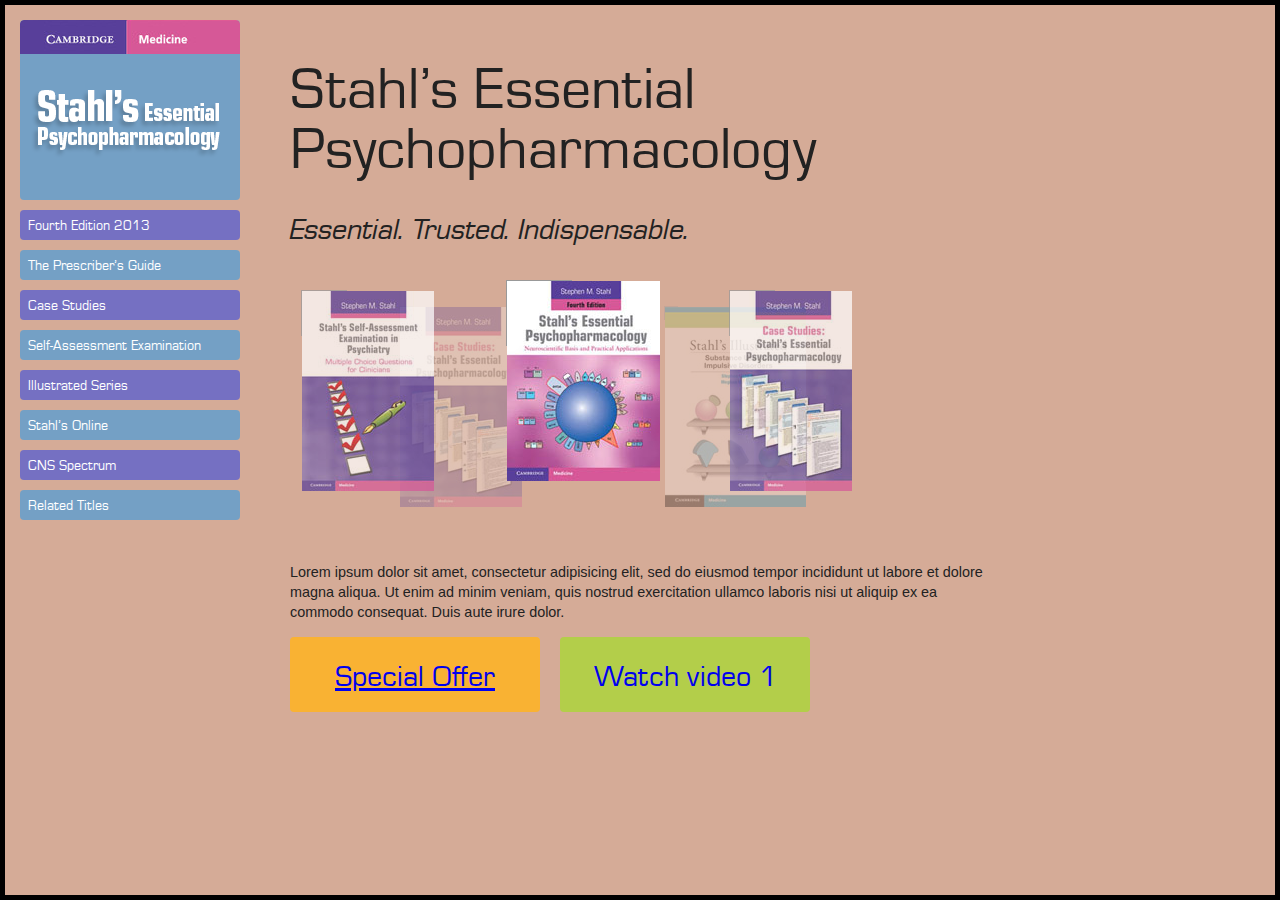
<file: Ascensor-Theme/index.html>
<!doctype html>
<!--[if lt IE 7]> <html class="no-js lt-ie9 lt-ie8 lt-ie7" lang="en"> <![endif]-->
<!--[if IE 7]>    <html class="no-js lt-ie9 lt-ie8" lang="en"> <![endif]-->
<!--[if IE 8]>    <html class="no-js lt-ie9" lang="en"> <![endif]-->
<!--[if gt IE 8]><!--> <html class="no-js" lang="en"> <!--<![endif]-->
<head>
  <meta charset="utf-8">
  <meta http-equiv="X-UA-Compatible" content="IE=edge,chrome=1">
  
  <title>Stahl&rsquo;s Essential Psychopharmacology</title>
  
  <meta name="description" content="Ascensor is a jquery plugin which aims to train and adapt content according to an elevator system">
  <meta name="viewport" content="user-scalable=0,width=device-width,initial-scale=1,maximum-scale=1">
  
  <link rel="stylesheet" type="text/css" href="fonts/MyFontsWebfontsKit.css">
  <link rel="stylesheet" href="css/grid.css">
  <link rel="stylesheet" href="css/style.css">
  <link rel="stylesheet" href="css/stahl-plugins.css">
  
  <script src="js/modernizr-2.5.3.min.js"></script>
</head>
<body>
	

<!-- <nav id="navigationMap">
	<ul>
		<li><a class="ascensorLink ascensorLink1"></a></li>
		<li><a class="ascensorLink ascensorLink2"></a></li>
		<li><a class="ascensorLink ascensorLink3"></a></li>
		<li><a class="ascensorLink ascensorLink4"></a></li>
		<li><a class="ascensorLink ascensorLink5"></a></li>
		<li><a class="ascensorLink ascensorLink6"></a></li>
		<li><a class="ascensorLink ascensorLink7"></a></li>
	</ul>
</nav> -->

<nav id="navigation">
	<ul>
		<li><a class="ascensorLink ascensorLink1"><!-- <img id="branding" src="assets/stahl-branding-3.png"> --></a></li>
		<li><a class="ascensorLink ascensorLink3">Fourth Edition 2013</a></li>
		<li><a class="ascensorLink ascensorLink5">The Prescriber&rsquo;s Guide</a></li>
		<li><a class="ascensorLink ascensorLink7">Case Studies</a></li>
		<li><a class="ascensorLink ascensorLink9">Self-Assessment Examination</a></li>
		<li><a class="ascensorLink ascensorLink11">Illustrated Series</a></li>
		<li><a class="ascensorLink ascensorLink13">Stahl&rsquo;s Online</a></li>
		<li><a class="ascensorLink ascensorLink14">CNS Spectrum</a></li>
		<li><a class="ascensorLink ascensorLink16">Related Titles</a></li>
	</ul>
</nav>


	<div id="ascensorBuilding">
	<section>
		<article class="container_12">
			<h1>Stahl&rsquo;s Essential Psychopharmacology</h1>
			<h3>Essential. Trusted. Indispensable.</h3>
				<div class="coverflow_container">
					<ul class="coverflow">

						<li><a href="http://www.cambridge.org/us/knowledge/isbn/item7075773/?site_locale=en_US/"><img src="assets/9781107686465-200.jpg"></a></li>
						<li><a href="http://www.cambridge.org/us/knowledge/isbn/item7075773/?site_locale=en_US/"><img src="assets/9780521182089-200.jpg"></a></li>
						<li><a href="http://www.cambridge.org/us/knowledge/isbn/item7075773/?site_locale=en_US/"><img src="assets/9781107674530-200.jpg"></a></li>
						<li><a href="http://www.cambridge.org/us/knowledge/isbn/item7075773/?site_locale=en_US/"><img src="assets/9780521182089-200.jpg"></a></li>
						<li><a href="http://www.cambridge.org/us/knowledge/isbn/item7075773/?site_locale=en_US/"><img src="assets/9781107681590-200.jpg"></a></li>

					</ul>
				</div>
			<p>Lorem ipsum dolor sit amet, consectetur adipisicing elit, sed do eiusmod
			tempor incididunt ut labore et dolore magna aliqua. Ut enim ad minim veniam,
			quis nostrud exercitation ullamco laboris nisi ut aliquip ex ea commodo
			consequat. Duis aute irure dolor.<p>

			<div class="feature offer"><a href="#offer" rel="modal:open"><h4>Special Offer</h4></a></div>
			<div class="feature video"><a class="ascensorLink ascensorLink2"><h4>Watch video 1</h4></a></div>
		</article>
	</section>
	
	
	<section>
		<article class="container_12">
			<h2>Introduction to video here</h2>
			<iframe width="560" height="315" src="http://www.youtube.com/embed/4W9YdpdvtVI" frameborder="0" allowfullscreen></iframe>
			<p>Lorem ipsum dolor sit amet, consectetur adipisicing elit, sed do eiusmod
			tempor incididunt ut labore et dolore magna aliqua. Ut enim ad minim veniam,
			quis nostrud exercitation ullamco laboris nisi ut aliquip ex ea commodo
			consequat. Duis aute irure dolor in reprehenderit in voluptate velit esse
			cillum dolore eu fugiat nulla pariatur.<p>
			<a class="ascensorLink ascensorLink1">Back to chapter 1</a>
			
		</article>
	</section>

	
	<section>	
		<article class="container_12">
			<h1>Fourth Edition 2013</h1>
			<h3>Better. Faster. Smaller.</h3>
				
				<div class="description">
					<div class="image">
						<a href="http://www.cambridge.org/us/knowledge/isbn/item7075773/?site_locale=en_US/"><img src="assets/9781107686465-300.jpg"></a>
					</div>
					<div class="text">
						<p>Lorem ipsum dolor sit amet, consectetur adipisicing elit, sed do eiusmod
						tempor incididunt ut labore et dolore magna aliqua. Ut enim ad minim veniam,
						quis nostrud exercitation ullamco laboris nisi ut aliquip ex ea commodo
						consequat. Duis aute irure dolor in reprehenderit in voluptate velit esse
						cillum dolore eu fugiat nulla pariatur.</p>
						<p>Lorem ipsum dolor sit amet, consectetur adipisicing elit, sed do eiusmod
						tempor incididunt ut labore et dolore magna aliqua. Ut enim ad minim veniam,
						quis nostrud exercitation ullamco laboris nisi ut aliquip ex ea commodo
						consequat. Duis aute irure dolor in reprehenderit in voluptate velit esse
						cillum dolore eu fugiat nulla pariatur.</p>
					</div>
				</div>

			<div class="feature offer"><a href="#offer" rel="modal:open"><h4>Special Offer</h4></a></div>
			<div class="feature video"><a class="ascensorLink ascensorLink4"><h4>Watch video 2</h4></a></div>
		</article>
	</section>
	
	
	<section>
		<article class="container_12">
			<h2>Introduction to video here</h2>
			<iframe width="560" height="315" src="http://www.youtube.com/embed/4W9YdpdvtVI" frameborder="0" allowfullscreen></iframe>
			<p>Lorem ipsum dolor sit amet, consectetur adipisicing elit, sed do eiusmod
			tempor incididunt ut labore et dolore magna aliqua. Ut enim ad minim veniam,
			quis nostrud exercitation ullamco laboris nisi ut aliquip ex ea commodo
			consequat. Duis aute irure dolor in reprehenderit in voluptate velit esse
			cillum dolore eu fugiat nulla pariatur. <p>
			<a class="ascensorLink ascensorLink3">Back to chapter 2</a>
			
		</article>
	</section>
	
	
	<section>	
			<article class="container_12">
			<h1>The Prescriber&rsquo;s Guide</h1>
				
				<div class="description">
					<div class="image">
						<a href="http://www.cambridge.org/us/knowledge/isbn/item7075773/?site_locale=en_US/"><img src="assets/9781107686465-300.jpg"></a>
					</div>
					<div class="text">
						<p>Lorem ipsum dolor sit amet, consectetur adipisicing elit, sed do eiusmod
						tempor incididunt ut labore et dolore magna aliqua. Ut enim ad minim veniam,
						quis nostrud exercitation ullamco laboris nisi ut aliquip ex ea commodo
						consequat. Duis aute irure dolor in reprehenderit in voluptate velit esse
						cillum dolore eu fugiat nulla pariatur.</p>
						<p>Lorem ipsum dolor sit amet, consectetur adipisicing elit, sed do eiusmod
						tempor incididunt ut labore et dolore magna aliqua. Ut enim ad minim veniam,
						quis nostrud exercitation ullamco laboris nisi ut aliquip ex ea commodo
						consequat. Duis aute irure dolor in reprehenderit in voluptate velit esse
						cillum dolore eu fugiat nulla pariatur.</p>
					</div>
				</div>

			<div class="feature offer"><a href="#offer" rel="modal:open"><h4>Special Offer</h4></a></div>
			<div class="feature video"><a class="ascensorLink ascensorLink6"><h4>Watch video 3</h4></a></div>
		</article>
	</section>
	
	
	<section>
		<article class="container_12">
			<h2>Introduction to video here</h2>
			<iframe width="560" height="315" src="http://www.youtube.com/embed/4W9YdpdvtVI" frameborder="0" allowfullscreen></iframe>
			<p>Lorem ipsum dolor sit amet, consectetur adipisicing elit, sed do eiusmod
			tempor incididunt ut labore et dolore magna aliqua. Ut enim ad minim veniam,
			quis nostrud exercitation ullamco laboris nisi ut aliquip ex ea commodo
			consequat. Duis aute irure dolor in reprehenderit in voluptate velit esse
			cillum dolore eu fugiat nulla pariatur.<p>
			<a class="ascensorLink ascensorLink5">Back to chapter 3</a>
			
		</article>
	</section>
	
	
	<section>	
		<article class="container_12">
			<h1>Case Studies</h1>
				
				<div class="description">
					<div class="image">
						<a href="http://www.cambridge.org/us/knowledge/isbn/item7075773/?site_locale=en_US/"><img src="assets/9781107686465-300.jpg"></a>
					</div>
					<div class="text">
						<p>Lorem ipsum dolor sit amet, consectetur adipisicing elit, sed do eiusmod
						tempor incididunt ut labore et dolore magna aliqua. Ut enim ad minim veniam,
						quis nostrud exercitation ullamco laboris nisi ut aliquip ex ea commodo
						consequat. Duis aute irure dolor in reprehenderit in voluptate velit esse
						cillum dolore eu fugiat nulla pariatur.</p>
						<p>Lorem ipsum dolor sit amet, consectetur adipisicing elit, sed do eiusmod
						tempor incididunt ut labore et dolore magna aliqua. Ut enim ad minim veniam,
						quis nostrud exercitation ullamco laboris nisi ut aliquip ex ea commodo
						consequat. Duis aute irure dolor in reprehenderit in voluptate velit esse
						cillum dolore eu fugiat nulla pariatur.</p>
					</div>
				</div>

			<div class="feature offer"><a href="#offer" rel="modal:open"><h4>Special Offer</h4></a></div>
			<div class="feature video"><a class="ascensorLink ascensorLink8"><h4>Watch video 4</h4></a></div>
		</article>
	</section>
	
	
	<section>
		<article class="container_12">
			<h2>Introduction to video here</h2>
			<iframe width="560" height="315" src="http://www.youtube.com/embed/4W9YdpdvtVI" frameborder="0" allowfullscreen></iframe>
			<p>Lorem ipsum dolor sit amet, consectetur adipisicing elit, sed do eiusmod
			tempor incididunt ut labore et dolore magna aliqua. Ut enim ad minim veniam,
			quis nostrud exercitation ullamco laboris nisi ut aliquip ex ea commodo
			consequat. Duis aute irure dolor in reprehenderit in voluptate velit esse
			cillum dolore eu fugiat nulla pariatur.<p>
			<a class="ascensorLink ascensorLink7">Back to chapter 4</a>
			
		</article>
	</section>

	
	<section>	
		<article class="container_12">
			<h1>Self-Assessment Examination</h1>
				
				<div class="description">
					<div class="image">
						<a href="http://www.cambridge.org/us/knowledge/isbn/item7075773/?site_locale=en_US/"><img src="assets/9781107686465-300.jpg"></a>
					</div>
					<div class="text">
						<p>Lorem ipsum dolor sit amet, consectetur adipisicing elit, sed do eiusmod
						tempor incididunt ut labore et dolore magna aliqua. Ut enim ad minim veniam,
						quis nostrud exercitation ullamco laboris nisi ut aliquip ex ea commodo
						consequat. Duis aute irure dolor in reprehenderit in voluptate velit esse
						cillum dolore eu fugiat nulla pariatur.</p>
						<p>Lorem ipsum dolor sit amet, consectetur adipisicing elit, sed do eiusmod
						tempor incididunt ut labore et dolore magna aliqua. Ut enim ad minim veniam,
						quis nostrud exercitation ullamco laboris nisi ut aliquip ex ea commodo
						consequat. Duis aute irure dolor in reprehenderit in voluptate velit esse
						cillum dolore eu fugiat nulla pariatur.</p>
					</div>
				</div>

			<div class="feature offer"><a href="#offer" rel="modal:open"><h4>Special Offer</h4></a></div>
			<div class="feature video"><a class="ascensorLink ascensorLink10"><h4>Watch video 5</h4></a></div>
		</article>
	</section>
	
	
	<section>
		<article class="container_12">
			<h2>Introduction to video here</h2>
			<iframe width="560" height="315" src="http://www.youtube.com/embed/4W9YdpdvtVI" frameborder="0" allowfullscreen></iframe>
			<p>Lorem ipsum dolor sit amet, consectetur adipisicing elit, sed do eiusmod
			tempor incididunt ut labore et dolore magna aliqua. Ut enim ad minim veniam,
			quis nostrud exercitation ullamco laboris nisi ut aliquip ex ea commodo
			consequat. Duis aute irure dolor in reprehenderit in voluptate velit esse
			cillum dolore eu fugiat nulla pariatur.<p>
			<a class="ascensorLink ascensorLink9">Back to chapter 5</a>
			
		</article>
	</section>
	
	
	<section>	
		<article class="container_12">
			<h1>Stahl&rsquo;s Illustrated</h1>
				
				<div class="description">
					<div class="image">
						<a href="http://www.cambridge.org/us/knowledge/isbn/item7075773/?site_locale=en_US/"><img src="assets/9781107686465-300.jpg"></a>
					</div>
					<div class="text">
						<p>Lorem ipsum dolor sit amet, consectetur adipisicing elit, sed do eiusmod
						tempor incididunt ut labore et dolore magna aliqua. Ut enim ad minim veniam,
						quis nostrud exercitation ullamco laboris nisi ut aliquip ex ea commodo
						consequat. Duis aute irure dolor in reprehenderit in voluptate velit esse
						cillum dolore eu fugiat nulla pariatur.</p>
						<p>Lorem ipsum dolor sit amet, consectetur adipisicing elit, sed do eiusmod
						tempor incididunt ut labore et dolore magna aliqua. Ut enim ad minim veniam,
						quis nostrud exercitation ullamco laboris nisi ut aliquip ex ea commodo
						consequat. Duis aute irure dolor in reprehenderit in voluptate velit esse
						cillum dolore eu fugiat nulla pariatur.</p>
					</div>
				</div>

			<div class="feature offer"><a href="#offer" rel="modal:open"><h4>Special Offer</h4></a></div>
			<div class="feature video"><a class="ascensorLink ascensorLink12"><h4>Watch video 6</h4></a></div>
		</article>
	</section>
	
	
	<section>
		<article class="container_12">
			<h2>Introduction to video here</h2>
			<iframe width="560" height="315" src="http://www.youtube.com/embed/4W9YdpdvtVI" frameborder="0" allowfullscreen></iframe>
			<p>Lorem ipsum dolor sit amet, consectetur adipisicing elit, sed do eiusmod
			tempor incididunt ut labore et dolore magna aliqua. Ut enim ad minim veniam,
			quis nostrud exercitation ullamco laboris nisi ut aliquip ex ea commodo
			consequat. Duis aute irure dolor in reprehenderit in voluptate velit esse
			cillum dolore eu fugiat nulla pariatur.<p>
			<a class="ascensorLink ascensorLink11">Back to chapter 6</a>
			
		</article>
	</section>
	
	
	<section>	
		<article class="container_12">
			<h1>Stahl&rsquo;s Online</h1>
				
				<div class="description">
<!-- 					<div class="image">
						<a href="http://www.cambridge.org/us/knowledge/isbn/item7075773/?site_locale=en_US/"><img src="assets/9781107686465-300.jpg"></a>
					</div>
					<div class="text"> -->
						<p>Lorem ipsum dolor sit amet, consectetur adipisicing elit, sed do eiusmod
						tempor incididunt ut labore et dolore magna aliqua. Ut enim ad minim veniam,
						quis nostrud exercitation ullamco laboris nisi ut aliquip ex ea commodo
						consequat. Duis aute irure dolor in reprehenderit in voluptate velit esse
						cillum dolore eu fugiat nulla pariatur.</p>
						<p>Lorem ipsum dolor sit amet, consectetur adipisicing elit, sed do eiusmod
						tempor incididunt ut labore et dolore magna aliqua. Ut enim ad minim veniam,
						quis nostrud exercitation ullamco laboris nisi ut aliquip ex ea commodo
						consequat. Duis aute irure dolor in reprehenderit in voluptate velit esse
						cillum dolore eu fugiat nulla pariatur.</p>
<!-- 					</div>
 -->				</div>

			<div class="feature offer"><a href="#offer" rel="modal:open"><h4>Special Offer</h4></a></div>
		</article>
	</section>
		
	
	<section>	
		<article class="container_12">
			<h1>CNS Spectrums</h1>
				
				<div class="description">
					<div class="image">
						<a href="http://www.cambridge.org/us/knowledge/isbn/item7075773/?site_locale=en_US/"><img src="assets/9781107686465-300.jpg"></a>
					</div>
					<div class="text">
						<p>Lorem ipsum dolor sit amet, consectetur adipisicing elit, sed do eiusmod
						tempor incididunt ut labore et dolore magna aliqua. Ut enim ad minim veniam,
						quis nostrud exercitation ullamco laboris nisi ut aliquip ex ea commodo
						consequat. Duis aute irure dolor in reprehenderit in voluptate velit esse
						cillum dolore eu fugiat nulla pariatur.</p>
						<p>Lorem ipsum dolor sit amet, consectetur adipisicing elit, sed do eiusmod
						tempor incididunt ut labore et dolore magna aliqua. Ut enim ad minim veniam,
						quis nostrud exercitation ullamco laboris nisi ut aliquip ex ea commodo
						consequat. Duis aute irure dolor in reprehenderit in voluptate velit esse
						cillum dolore eu fugiat nulla pariatur.</p>
					</div>
				</div>

			<div class="feature offer"><a href="#offer" rel="modal:open"><h4>Special Offer</h4></a></div>
			<div class="feature video"><a class="ascensorLink ascensorLink15"><h4>Watch video 8</h4></a></div>
		</article>
	</section>
	
	
	<section>
		<article class="container_12">
			<h2>Introduction to video here</h2>
			<iframe width="560" height="315" src="http://www.youtube.com/embed/4W9YdpdvtVI" frameborder="0" allowfullscreen></iframe>
			<p>Lorem ipsum dolor sit amet, consectetur adipisicing elit, sed do eiusmod
			tempor incididunt ut labore et dolore magna aliqua. Ut enim ad minim veniam,
			quis nostrud exercitation ullamco laboris nisi ut aliquip ex ea commodo
			consequat. Duis aute irure dolor in reprehenderit in voluptate velit esse
			cillum dolore eu fugiat nulla pariatur.<p>
			<a class="ascensorLink ascensorLink14">Back to chapter 8</a>
			
		</article>
	</section>
	
	
	<section>	
		<article class="container_12">
			<h1>Related Titles</h1>
				
				<div class="description">
					<div class="image">
						<a href="http://www.cambridge.org/us/knowledge/isbn/item7075773/?site_locale=en_US/"><img src="assets/9781107686465-300.jpg"></a>
					</div>
					<div class="text">
						<p>Lorem ipsum dolor sit amet, consectetur adipisicing elit, sed do eiusmod
						tempor incididunt ut labore et dolore magna aliqua. Ut enim ad minim veniam,
						quis nostrud exercitation ullamco laboris nisi ut aliquip ex ea commodo
						consequat. Duis aute irure dolor in reprehenderit in voluptate velit esse
						cillum dolore eu fugiat nulla pariatur.</p>
						<p>Lorem ipsum dolor sit amet, consectetur adipisicing elit, sed do eiusmod
						tempor incididunt ut labore et dolore magna aliqua. Ut enim ad minim veniam,
						quis nostrud exercitation ullamco laboris nisi ut aliquip ex ea commodo
						consequat. Duis aute irure dolor in reprehenderit in voluptate velit esse
						cillum dolore eu fugiat nulla pariatur.</p>
					</div>
				</div>
			<div class="feature offer"><a href="#offer" rel="modal:open"><h4>Special Offer</h4></a></div>
		</article>
	</section>
	
	


</div>


	<div id="offer" style="display:none;">
		<div class="img-header"></div>
    	      <h2 class="caps hpurple">Special offer!</h2>

      <p>Thank you for your interest in <em>Stahl&rsquo;s Essential Psychopharmacology, Fourth Edition</em>. To stay informed about all things Stahl and get a discount on any or all of these related titles, please submit your email address below. Along with periodic updates, you will immediately receive a discount code for 30% off of the regular purchase price of <em>The Prescriber&rsquo;s Guide</em>, <em>Case Studies </em>, and/or <em> Stahl&rsquo;s Self-Assessment Examination in Psychiatry</em>!</p>

      <form class="form-horizontal">
<fieldset>

<!-- Form Name -->
<legend class="hpurple">Get Your Discount!</legend>

<!-- Text input-->
<div class="control-group">
  <label class="control-label">Email address</label>
  <div class="controls">
    <input id="email address" name="email address" type="text" placeholder="name@example.net" class="input-xlarge">
  </div>
</div>

<!-- Button -->
<div class="control-group">
  <label class="control-label"></label>
  <div class="controls">
    <button id="singlebutton" name="singlebutton" class="btn btn-large btn-success">Submit</button>
  </div>
</div>

</fieldset>
</form>
    	<p>Thanks for clicking.  That felt good.  <a href="#" rel="modal:close">Close</a> or press ESC</p>
  	</div>



<script src="http://ajax.googleapis.com/ajax/libs/jquery/1.7.2/jquery.min.js"></script>
<script>window.jQuery || document.write('<script src="js/jquery.1.7.2.min.js"><\/script>')</script>

<script src="js/jquery.modal.js"></script>
<script src="js/jquery.roundabout.js"></script>
<script src="js/jquery.roundabout-shapes.js"></script>
<script src="js/plugins.js"></script>
<script src="js/jquery.ascensor.js"></script>
<script src="js/script.js"></script>


   <script>
   $(document).ready(function() {
      $('ul.coverflow').roundabout({
         // shape: 'figure8',
         tilt: 3,
         autoplay: true,
         autoplayDuration: 2000,
         autoplayPauseOnHover: true,
         autoplayInitialDelay: 500,
         maxScale: 1,
         minScale: .1,
         minOpacity: 0.2,
         responsive: true
      });
   });
    </script>	


</body>
</html>
</file>
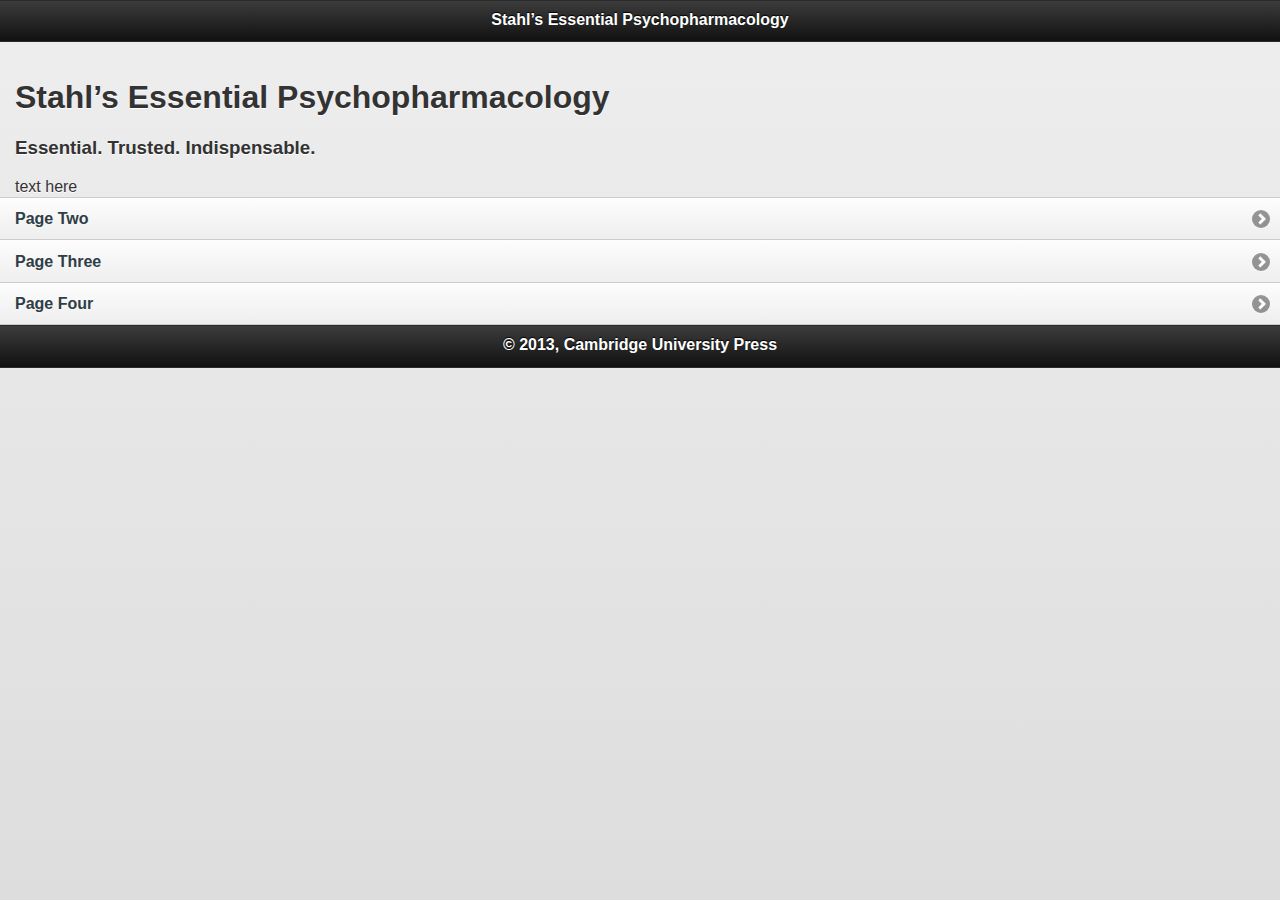
<file: Stahl-V3/index.html>
<!DOCTYPE html> 
<html>
<head>
<meta charset="UTF-8">
<title>Stahl&rsquo;s Essential Psychopharmacology</title>
<meta name="viewport" content="width=device-width, initial-scale=1">
<link href="jquery.mobile.theme-1.0.min.css" rel="stylesheet" type="text/css"/>
<link href="jquery.mobile.structure-1.0.min.css" rel="stylesheet" type="text/css"/>
<script src="jquery-1.6.4.min.js" type="text/javascript"></script>
<script src="jquery.mobile-1.0.min.js" type="text/javascript"></script>
</head> 
<body> 

<div data-role="page" id="page">
	<div data-role="header">
		<h1>Stahl&rsquo;s Essential Psychopharmacology</h1>
	</div>
	<div data-role="content">
    		<div class="content-primary">
    	<h1>Stahl&rsquo;s Essential Psychopharmacology</h1>
        <h3>Essential. Trusted. Indispensable.</h3>
        <p>text here</p>
</div><!--/content-primary -->
	<div class="content-secondary">	
		<ul data-role="listview">
			<li><a href="#page2">Page Two</a></li>
            <li><a href="#page3">Page Three</a></li>
			<li><a href="#page4">Page Four</a></li>
		</ul>		
	</div><!--/content-primary -->
	</div><!--/content -->
	<div data-role="footer">
		<h4>© 2013, Cambridge University Press</h4>
	</div>
</div>

<div data-role="page" id="page2">
	<div data-role="header">
		<h1>Page Two</h1>
	</div>
	<div data-role="content">	
		Content		
	</div>
	<div data-role="footer">
		<h4>Page Footer</h4>
	</div>
</div>

<div data-role="page" id="page3">
	<div data-role="header">
		<h1>Page Three</h1>
	</div>
	<div data-role="content">	
		Content		
	</div>
	<div data-role="footer">
		<h4>Page Footer</h4>
	</div>
</div>

<div data-role="page" id="page4">
	<div data-role="header">
		<h1>Page Four</h1>
	</div>
	<div data-role="content">	
		Content		
	</div>
	<div data-role="footer">
		<h4>Page Footer</h4>
	</div>
</div>

</body>
</html>
</file>
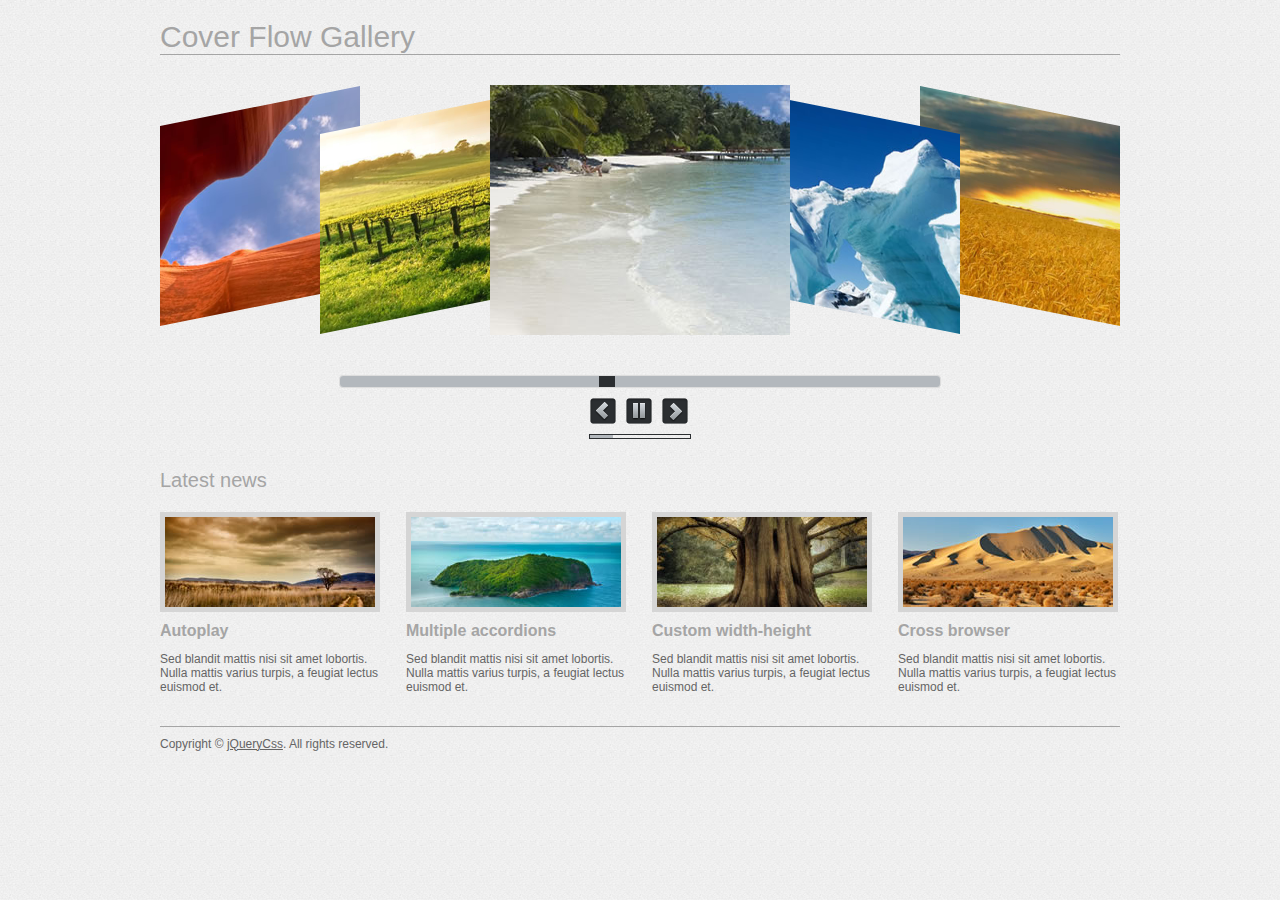
<file: JQUERY/jqueryCoverFlow/index.html>
<!DOCTYPE html PUBLIC "-//W3C//DTD XHTML 1.0 Transitional//EN" "http://www.w3.org/TR/xhtml1/DTD/xhtml1-transitional.dtd">
<html xmlns="http://www.w3.org/1999/xhtml">
<head>
<meta http-equiv="Content-Type" content="text/html; charset=utf-8" />
<title>jQuery Cover Flow</title>

<link href="css/styles.css" rel="stylesheet" type="text/css" />
<link href="css/online-sample.css" rel="stylesheet" type="text/css" />
<link href="css/jquery-ui-1.7.3.custom.css" rel="stylesheet" type="text/css" />

<script type="text/javascript" src="js/jquery-1.7.2.min.js"></script>

<script type="text/javascript" src="js/jquery.ui.core.js"></script>
<script type="text/javascript" src="js/jquery.ui.widget.js"></script>
<script type="text/javascript" src="js/jquery.ui.mouse.js"></script>
<script type="text/javascript" src="js/jquery.ui.slider.js"></script>
<script type="text/javascript" src="js/jquery.ui.coverflow.js"></script>

<script type="text/javascript" src="js/sylvester.js"></script>
<script type="text/javascript" src="js/transformie.js"></script>
</head>

	<body>

			<div id="holder">
			<div id="header">Cover Flow Gallery</div>

<div class="coverFlow">
 	<ul>
    <li class="childElem img1" tooltipContent="Picture 1" url="http://www.jquerycss.com" mode="_blank"></li>
    <li class="childElem img2" tooltipContent="Picture 2" url="http://www.jquerycss.com" mode="_blank"></li>
    <li class="childElem img3" tooltipContent="Picture 3" url="http://www.jquerycss.com" mode="_blank"></li>
    <li class="childElem img4" tooltipContent="Picture 4" url="http://www.jquerycss.com" mode="_blank"></li>
    <li class="childElem img5" tooltipContent="Picture 5" url="http://www.jquerycss.com" mode="_blank"></li>
    <li class="childElem img6" tooltipContent="Picture 6" url="http://www.jquerycss.com" mode="_blank"></li>
    <li class="childElem img7" tooltipContent="Picture 7" url="http://www.jquerycss.com" mode="_blank"></li>
    <li class="childElem img8" tooltipContent="Picture 8" url="http://www.jquerycss.com" mode="_blank"></li>
	<li class="childElem img9" tooltipContent="Picture 9" url="http://www.jquerycss.com" mode="_blank"></li>
    <li class="childElem img10" tooltipContent="Picture 10" url="http://www.jquerycss.com" mode="_blank"></li>
    </ul>
 </div><!--end cover-flow -->  
 <div class="sliderCover"></div>
 
<div class="tooltip">
	<p class="tooltipInner"></p>
</div>
	
   <div class="buttons"><span class="previous">Previous</span> <span class="play">Play</span><span class="next">Next</span> </div>
   <div class="loadingImage"><div class="innerLoader"></div></div>               
                  
		   <div id="news">Latest news</div>
		   <div class="row">
		   <div class="hol">
		   <div class="home-thumb">
			<img src="img/n1.jpg"  alt="News" title="News" />	</div>
			<h2 class="home-post-title">Autoplay</h2>
			<p>Sed blandit mattis nisi sit amet lobortis. Nulla mattis varius turpis, a feugiat lectus euismod et.</p>
		
			
		   </div><!-- end hol -->
		    <div class="hol">
		   <div class="home-thumb">
			<img src="img/n2.jpg"  alt="News" title="News" /></div>
			<h2 class="home-post-title">Multiple accordions</h2>
			<p>Sed blandit mattis nisi sit amet lobortis. Nulla mattis varius turpis, a feugiat lectus euismod et.</p>
			
			
		   </div><!-- end hol -->
		    <div class="hol">
		   <div class="home-thumb">
			<img src="img/n3.jpg"  alt="News" title="News" /></div>
			<h2 class="home-post-title">Custom width-height</h2>
			<p>Sed blandit mattis nisi sit amet lobortis. Nulla mattis varius turpis, a feugiat lectus euismod et. </p>
			
			
		   </div><!-- end hol -->
		    <div class="hol last">
		   <div class="home-thumb">
			<img src="img/n4.jpg"  alt="News" title="News" /></div>
			<h2 class="home-post-title">Cross browser</h2>
			<p>Sed blandit mattis nisi sit amet lobortis. Nulla mattis varius turpis, a feugiat lectus euismod et. </p>
			
			
		   </div><!-- end hol -->
		   </div>
		   
		   <div id="footer">
		   <div id="copy">Copyright &copy; <a href="http://www.jquerycss.com">jQueryCss</a>. All rights reserved.</div>
		   </div>
		  
		</div>
	
	</body>










</html>
</file>
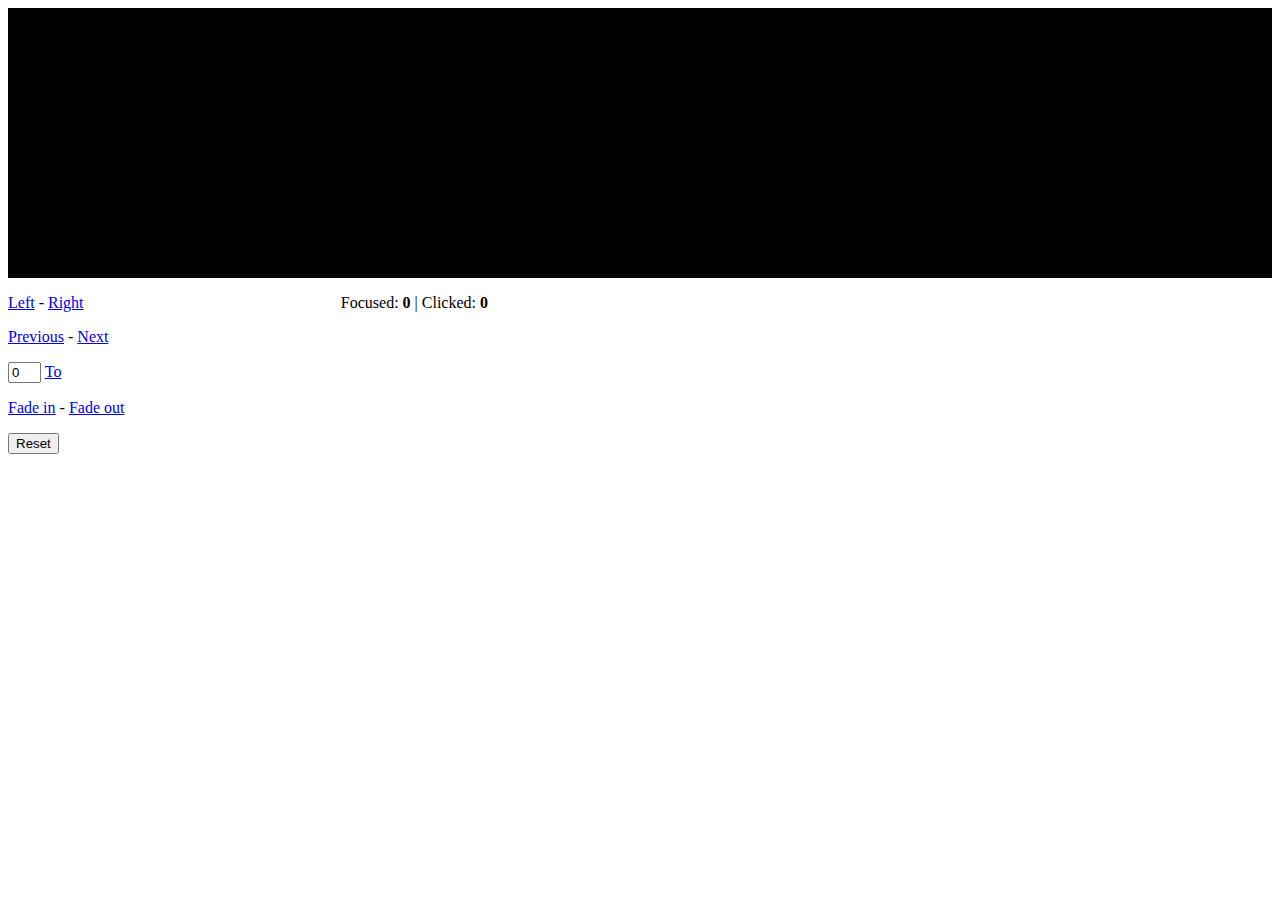
<file: JQUERY/js-cover-flow-master/index.html>
<!doctype html>
<html>
<head>
	<meta charset="utf-8">
	<title>Cover Flow</title>
	<link rel="stylesheet" href="coverflow.css"/>
</head>
<body>
	<div id="container"></div>
	<!--<script src="//ajax.googleapis.com/ajax/libs/jquery/1.8.3/jquery.min.js"></script>-->
	<script src="coverflow.js"></script>
	<script>
		function reset() {

			var replacement = document.createElement('div');
			replacement.id = "container";

			var el = document.getElementById('container');
			el.parentNode.replaceChild(replacement, el);
			
			//$('#container').coverflow({
			coverflow('container').setup({
				width: '100%',
				item: 1,
				//mode: "flash",
				//backgroundcolor: '009900',
				//backgroundopacity: 0,
				//wmode: 'transparent',
				//gradientcolor: 'ff0000',
				//showduration: true,
				//playlist: "playlist.json",
				//playlist: "http://api.flickr.com/services/feeds/groups_pool.gne?id=807213@N20&format=json&jsoncallback=?",
				//route: {
				// 	playlist: "items",
				// 	image: "media.m"
				//},
				playlist: [
					{
						"title": "snow-motion",
						"description": "what a massive and unbelievable winter we're having!",
						"image": "http://d3el35u4qe4frz.cloudfront.net/eawtAP1q-720.jpg",
						"link": "http://www.google.com/",
						"duration": "183"
					},
					{
						"title": "driving rain",
						"description": "",
						"image": "http://d3el35u4qe4frz.cloudfront.net/njZMLMwy-720.jpg",
						"duration": "782"
					},
					{
						"title": "winter brook",
						"description": "",
						"image": "http://d3el35u4qe4frz.cloudfront.net/Vg7cPUdl-720.jpg"
					}
				],
				coverwidth: 180,
				coverheight: 150,
				fixedsize: true,
				textoffset: 50
			})
			.on('ready', function() {

				this.on('focus', function(index) {
					document.getElementById('focusindex').innerHTML = index;
				});
				
				this.on('click', function(index, link) {
					document.getElementById('clickindex').innerHTML = index;
					console.log(link);
				});
			});
		}

		reset();

		window.onresize = function() {
			coverflow('container').resize();
		}

	</script>

<div style="width:480px;">
	<div style="float:right;">Focused: <b id="focusindex">0</b> | Clicked: <b id="clickindex">0</b></div>
	<p>
		<a href="javascript:;" onclick="coverflow().left();">Left</a> - <a href="javascript:;" onclick="coverflow().right();">Right</a>
	</p>
	<p>
		<a href="javascript:;" onclick="coverflow().prev();">Previous</a> - <a href="javascript:;" onclick="coverflow().next();">Next</a>
	</p>
	<p>
		<input id="toval" value="0" size="1"> <a href="javascript:;" onclick="coverflow().to(document.getElementById('toval').value);">To</a>
	</p>
	<p>
		<a href="javascript:;" onclick="coverflow().fadeIn(function(){console.log(900);});">Fade in</a> - <a href="javascript:;" onclick="coverflow().fadeOut();">Fade out</a>
	</p>
</div>

<button onclick="reset();">Reset</button>

</body>
</html>
</file>
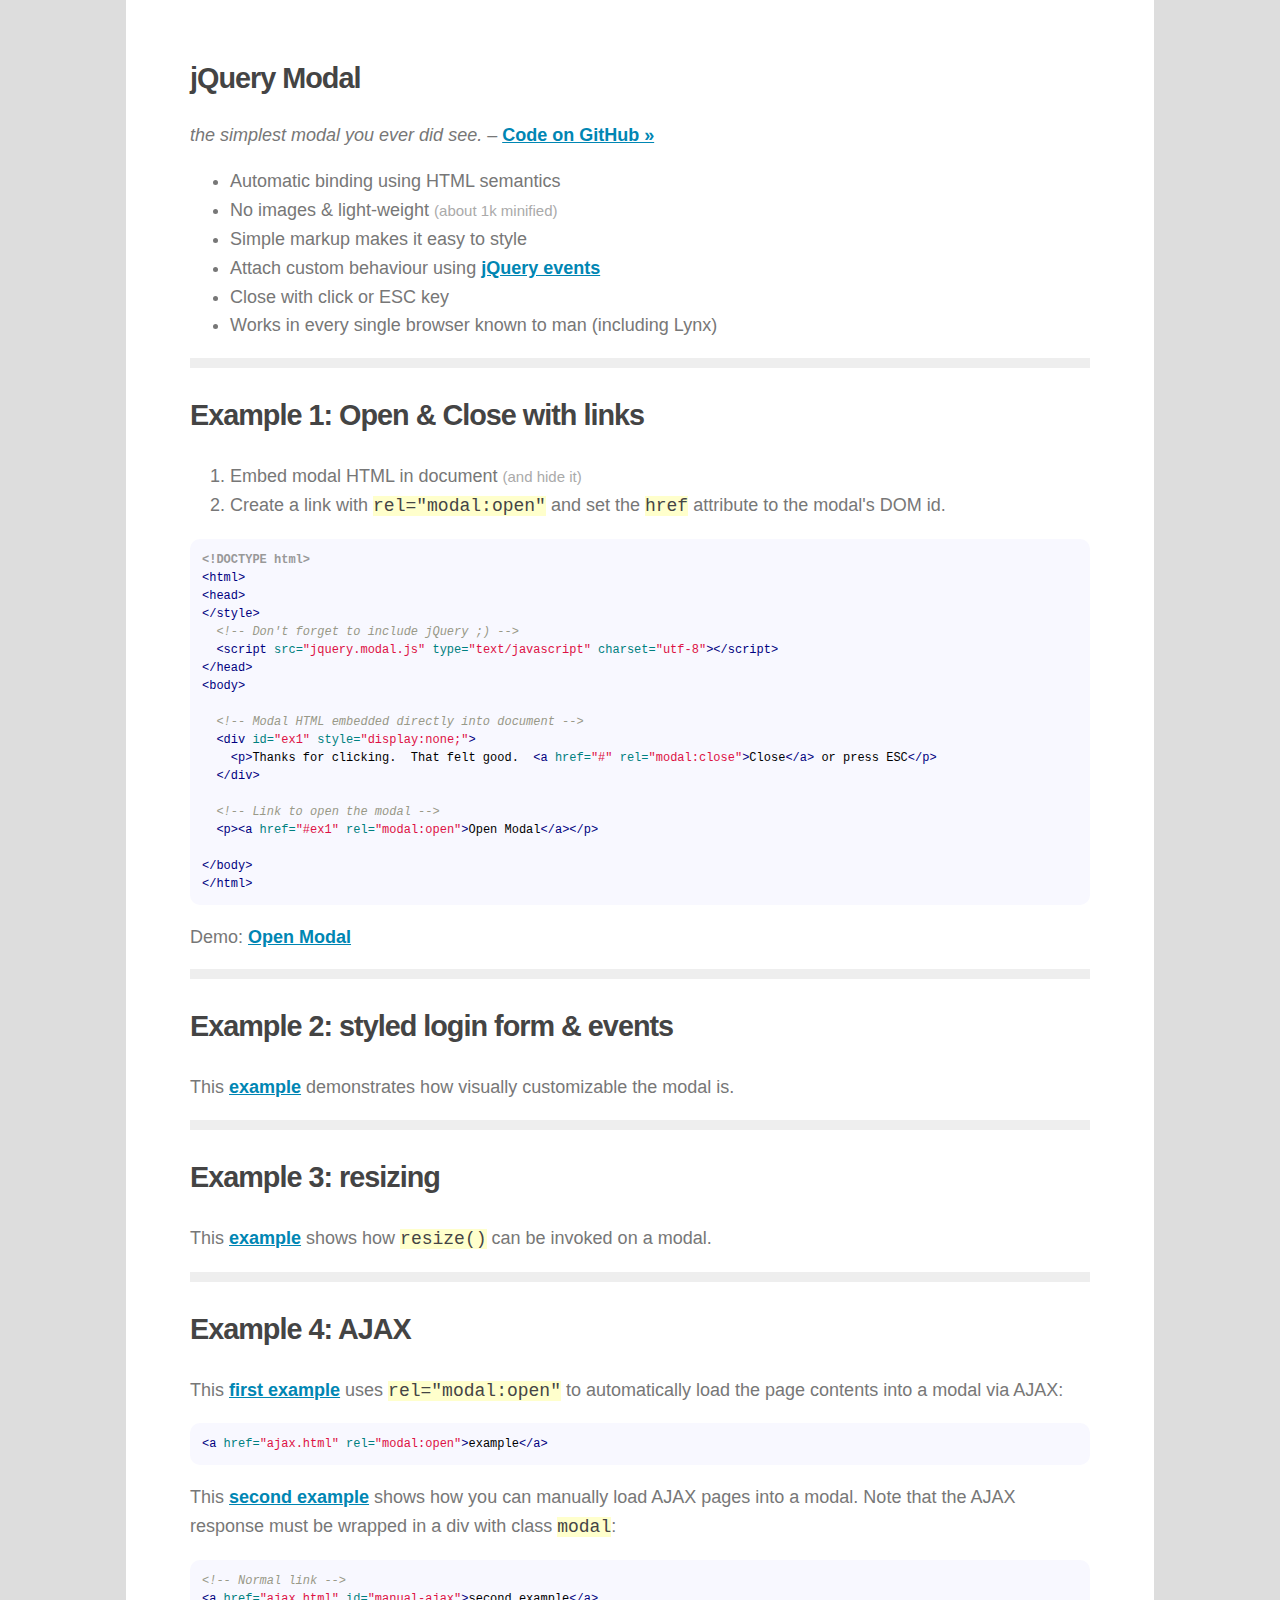
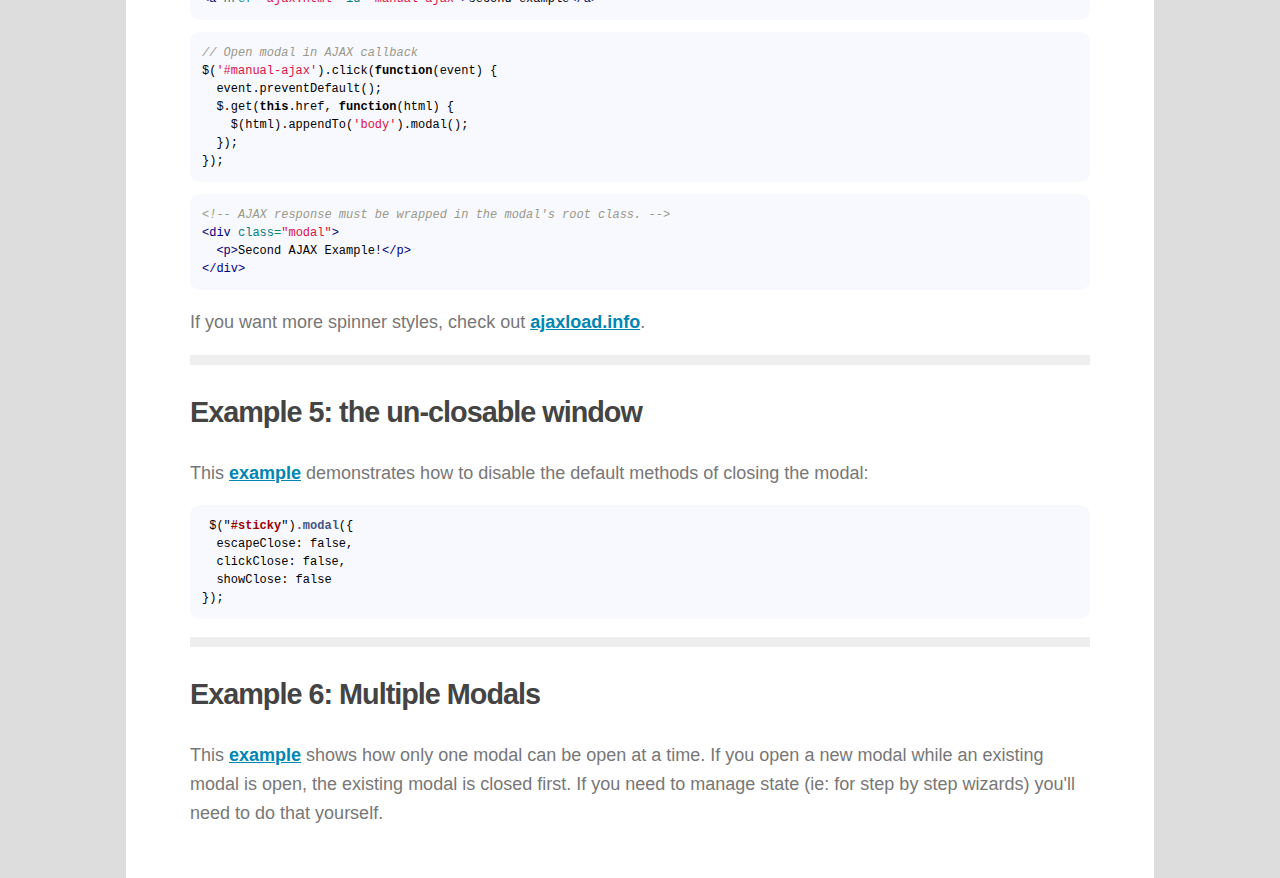
<file: JQUERY/jquery-modal-master/examples/index.html>
<!DOCTYPE html> 
<html> 
<head> 
  <script src="http://ajax.googleapis.com/ajax/libs/jquery/1.8/jquery.min.js" type="text/javascript" charset="utf-8"></script>
  
  <script src="../jquery.modal.min.js" type="text/javascript" charset="utf-8"></script>
  <link rel="stylesheet" href="../jquery.modal.css" type="text/css" media="screen" />
  
  <script src="highlight/highlight.pack.js" type="text/javascript" charset="utf-8"></script>
  <script type="text/javascript" charset="utf-8"> hljs.initHighlightingOnLoad(); </script>
  <link rel="stylesheet" href="highlight/github.css" type="text/css" media="screen" />
  <link href='http://fonts.googleapis.com/css?family=Roboto:300,700' rel='stylesheet' type='text/css'>
  <style type="text/css" media="screen">
    html { background: #ddd; }
    body { font: normal 18px/1.6 'Open Sans', "Helvetica Neue", Arial, sans-serif; font-weight: 300; color: #777; padding: 2em 5%; width: 80%; max-width: 900px; margin: 0 auto; background: #fff; }
    small { color: #aaa; }
    h1,h2,h3,h4 { color: #444; font-weight: 700; font-size: 1.6em; letter-spacing: -1px; }
    a { color: #0086B3; font-weight: 700; }
    a:hover { color: #000; }
    p code, li code {background:#ffffcc; color: #444; }
    pre { font-size: 12px; line-height: 18px; }
    pre code { overflow: scroll; padding: 1em; border-radius: 10px; }
    hr { height: 10px; background: #eee; border: none; }
    table {width:100%;border-collapse:collapse;}
    td { border: 1px solid #eee; padding: 15px; }
    td pre { margin: 0; }
    
    /* Example 2 (login form) */
    .login_form.modal {
      border-radius: 0;
      line-height: 18px;
      padding: 0;
      font-family: "Lucida Grande", Verdana, sans-serif;
    }
    
    .login_form h3 {
      margin: 0;
      padding: 10px;
      color: #fff;
      font-size: 14px;
      background: -moz-linear-gradient(top, #2e5764, #1e3d47);
      background: -webkit-gradient(linear,left bottom,left top,color-stop(0, #1e3d47),color-stop(1, #2e5764));
    }
    
    .login_form.modal p { padding: 20px 30px; border-bottom: 1px solid #ddd; margin: 0;
      background: -webkit-gradient(linear,left bottom,left top,color-stop(0, #eee),color-stop(1, #fff));  
      overflow: hidden;
    }
    .login_form.modal p:last-child { border: none; }
    .login_form.modal p label { float: left; font-weight: bold; color: #333; font-size: 13px; width: 110px; line-height: 22px; }
    .login_form.modal p input[type="text"],
    .login_form.modal p input[type="password"] {
      font: normal 12px/18px "Lucida Grande", Verdana;
      padding: 3px;
      border: 1px solid #ddd;
      width: 200px;
    }
    
    
    .part {
      display: none;
    }
    
  </style>
  <title>jQuery Modal</title>
</head> 
<body>
    
<h1>jQuery Modal</h1>
<p><em>the simplest modal you ever did see.</em> &ndash; <a href="http://github.com/kylefox/jquery-modal">Code on GitHub &raquo;</a></p>
<ul>
  <li>Automatic binding using HTML semantics</li>
  <li>No images &amp; light-weight <small>(about 1k minified)</small></li>
  <li>Simple markup makes it easy to style</li>
  <li>Attach custom behaviour using <a href="http://api.jquery.com/category/events/">jQuery events</a></li>
  <li>Close with click or ESC key</li>
  <li>Works in every single browser known to man (including Lynx)</li>
</ul>




    
<hr />

<h2>Example 1: Open &amp; Close with links</h2>
<ol>
  <li>Embed modal HTML in document <small>(and hide it)</small></li>
  <li>Create a link with <code>rel="modal:open"</code> and set the <code>href</code> attribute to the modal's DOM id.</li> 
</ol>
<pre><code>&lt;!DOCTYPE html&gt;
&lt;html&gt;
&lt;head&gt;
&lt;/style&gt;
  &lt;!-- Don't forget to include jQuery ;) --&gt;
  &lt;script src=&quot;jquery.modal.js&quot; type=&quot;text/javascript&quot; charset=&quot;utf-8&quot;&gt;&lt;/script&gt;
&lt;/head&gt;
&lt;body&gt;

  &lt;!-- Modal HTML embedded directly into document --&gt;
  &lt;div id=&quot;ex1&quot; style=&quot;display:none;&quot;&gt;
    &lt;p&gt;Thanks for clicking.  That felt good.  &lt;a href=&quot;#&quot; rel=&quot;modal:close&quot;&gt;Close&lt;/a&gt; or press ESC&lt;/p&gt;
  &lt;/div&gt;

  &lt;!-- Link to open the modal --&gt;
  &lt;p&gt;&lt;a href=&quot;#ex1&quot; rel=&quot;modal:open&quot;&gt;Open Modal&lt;/a&gt;&lt;/p&gt;

&lt;/body&gt;
&lt;/html&gt;
</code></pre>

<!-- Link to open the modal -->
<p>Demo: <a href="#ex1" rel="modal:open">Open Modal</a></p>

<!-- Modal HTML embedded directly into document -->
<div class="modal" id="ex1" style="display:none;">
  <p>Thanks for clicking.  That felt good.  <br />Click <a href="#" rel="modal:close">close</a>, click the overlay, or press ESC</p>
</div>
  
  
<hr />

<h2>Example 2: styled login form &amp; events</h2>

<p>This <a href="#ex2" rel="modal:open">example</a> demonstrates how visually customizable the modal is.</p>

<!-- Modal HTML embedded directly into document -->
<form action="" class="login_form modal" id="ex2" style="display:none;">
  <h3>Please login to continue</h3>
  <p><label>Username:</label><input type="text" /></p>
  <p><label>Password:</label><input type="password" /></p>
  <p><input type="submit" value="Login" /></p>
</form>

<hr />

<h2>Example 3: resizing</h2>
<p>This <a href="#ex3" rel="modal:open">example</a> shows how <code>resize()</code> can be invoked on a modal.</p>
<div id="ex3" class="modal">
  <p><a id="more" href="#more">More!</a></p>
  <p>Lorem ipsum dolor sit amet, consectetur adipisicing elit, sed do eiusmod tempor incididunt ut labore et dolore magna aliqua. Ut enim ad minim veniam, quis nostrud exercitation ullamco laboris nisi ut aliquip ex ea commodo consequat.</p>
</div>

<hr />

<h2>Example 4: AJAX</h2>

<p>This <a href="ajax.html" rel="modal:open">first example</a> uses <code>rel="modal:open"</code> to automatically load the page contents into a modal via AJAX:</p>

<pre><code>&lt;a href=&quot;ajax.html&quot; rel=&quot;modal:open&quot;&gt;example&lt;/a&gt;</code></pre>

<p>This <a href="ajax2.html" id="manual-ajax">second example</a> shows how you can manually load AJAX pages into a modal. Note that the AJAX response must be wrapped in a div with class <code>modal</code>:</p>

<pre><code>&lt;!-- Normal link --&gt;<br/>&lt;a href=&quot;ajax.html&quot; id=&quot;manual-ajax&quot;&gt;second example&lt;/a&gt;</code></pre>

<pre><code>// Open modal in AJAX callback
$('#manual-ajax').click(function(event) {
  event.preventDefault();
  $.get(this.href, function(html) {
    $(html).appendTo('body').modal();
  });
});</code></pre>
  
<pre><code>&lt;!-- AJAX response must be wrapped in the modal's root class. --&gt;<br/>&lt;div class=&quot;modal&quot;&gt;<br/>  &lt;p&gt;Second AJAX Example!&lt;/p&gt;<br/>&lt;/div&gt;</pre></code>
  
<p>If you want more spinner styles, check out <a href="http://ajaxload.info/">ajaxload.info</a>.</p>  

<hr />

<h2>Example 5: the un-closable window</h2>
<p>
  This <a href="#ex5">example</a> demonstrates how to disable the default methods of closing the modal:
  
<pre><code> $("#sticky").modal({
  escapeClose: false,
  clickClose: false,
  showClose: false
});</code></pre>
  
  
</p>
<div id="ex5" class="modal">
  <p>If you do this, be sure to provide the user with an alternate method of <a href="#" rel="modal:close">closing the window.</a></p>
</div>

<hr />

<h2>Example 6: Multiple Modals</h2>

<p>This <a href="#ex6-1" rel="modal:open">example</a> shows how only one modal can be open at a time. If you open a new modal while an existing modal is open, the existing modal is closed first. If you need to manage state (ie: for step by step wizards) you'll need to do that yourself.</p>

<div class="modal" id="ex6-1" style="display:none;">
  <p>I'm the first modal. <a href="#ex6-2" rel="modal:open">Open second modal...</a></p>
</div>

<div class="modal" id="ex6-2" style="display:none;">
  <p>I'm the second modal. <a href="#ex6-3" rel="modal:open">Open third modal...</a></p>
</div>

<div class="modal" id="ex6-3" style="display:none;">
  <p>I'm the third modal. You get the idea.</p>
</div>


<script type="text/javascript" charset="utf-8">
  $(function() {
    
    function log_modal_event(event, modal) {
      if(typeof console != 'undefined' && console.log) console.log("[event] " + event.type);
    };
    
    $(document).on($.modal.BEFORE_BLOCK, log_modal_event);
    $(document).on($.modal.BLOCK, log_modal_event);
    $(document).on($.modal.BEFORE_OPEN, log_modal_event);
    $(document).on($.modal.OPEN, log_modal_event);
    $(document).on($.modal.BEFORE_CLOSE, log_modal_event);
    $(document).on($.modal.CLOSE, log_modal_event);
    $(document).on($.modal.AJAX_SEND, log_modal_event);
    $(document).on($.modal.AJAX_SUCCESS, log_modal_event);
    $(document).on($.modal.AJAX_COMPLETE, log_modal_event);
    
    $('#more').click(function() {
      $(this).parent().after($(this).parent().next().clone());
      $.modal.resize();
      return false;
    });
    
    $('#manual-ajax').click(function(event) {
      event.preventDefault();
      $.get(this.href, function(html) {
        $(html).appendTo('body').modal();
      });
    });
    
    $('a[href="#ex5"]').click(function(event) {
      event.preventDefault();
      $(this).modal({
        escapeClose: false,
        clickClose: false,
        showClose: false
      });
    });
    
  });
</script>
</body> 
</html>
</file>
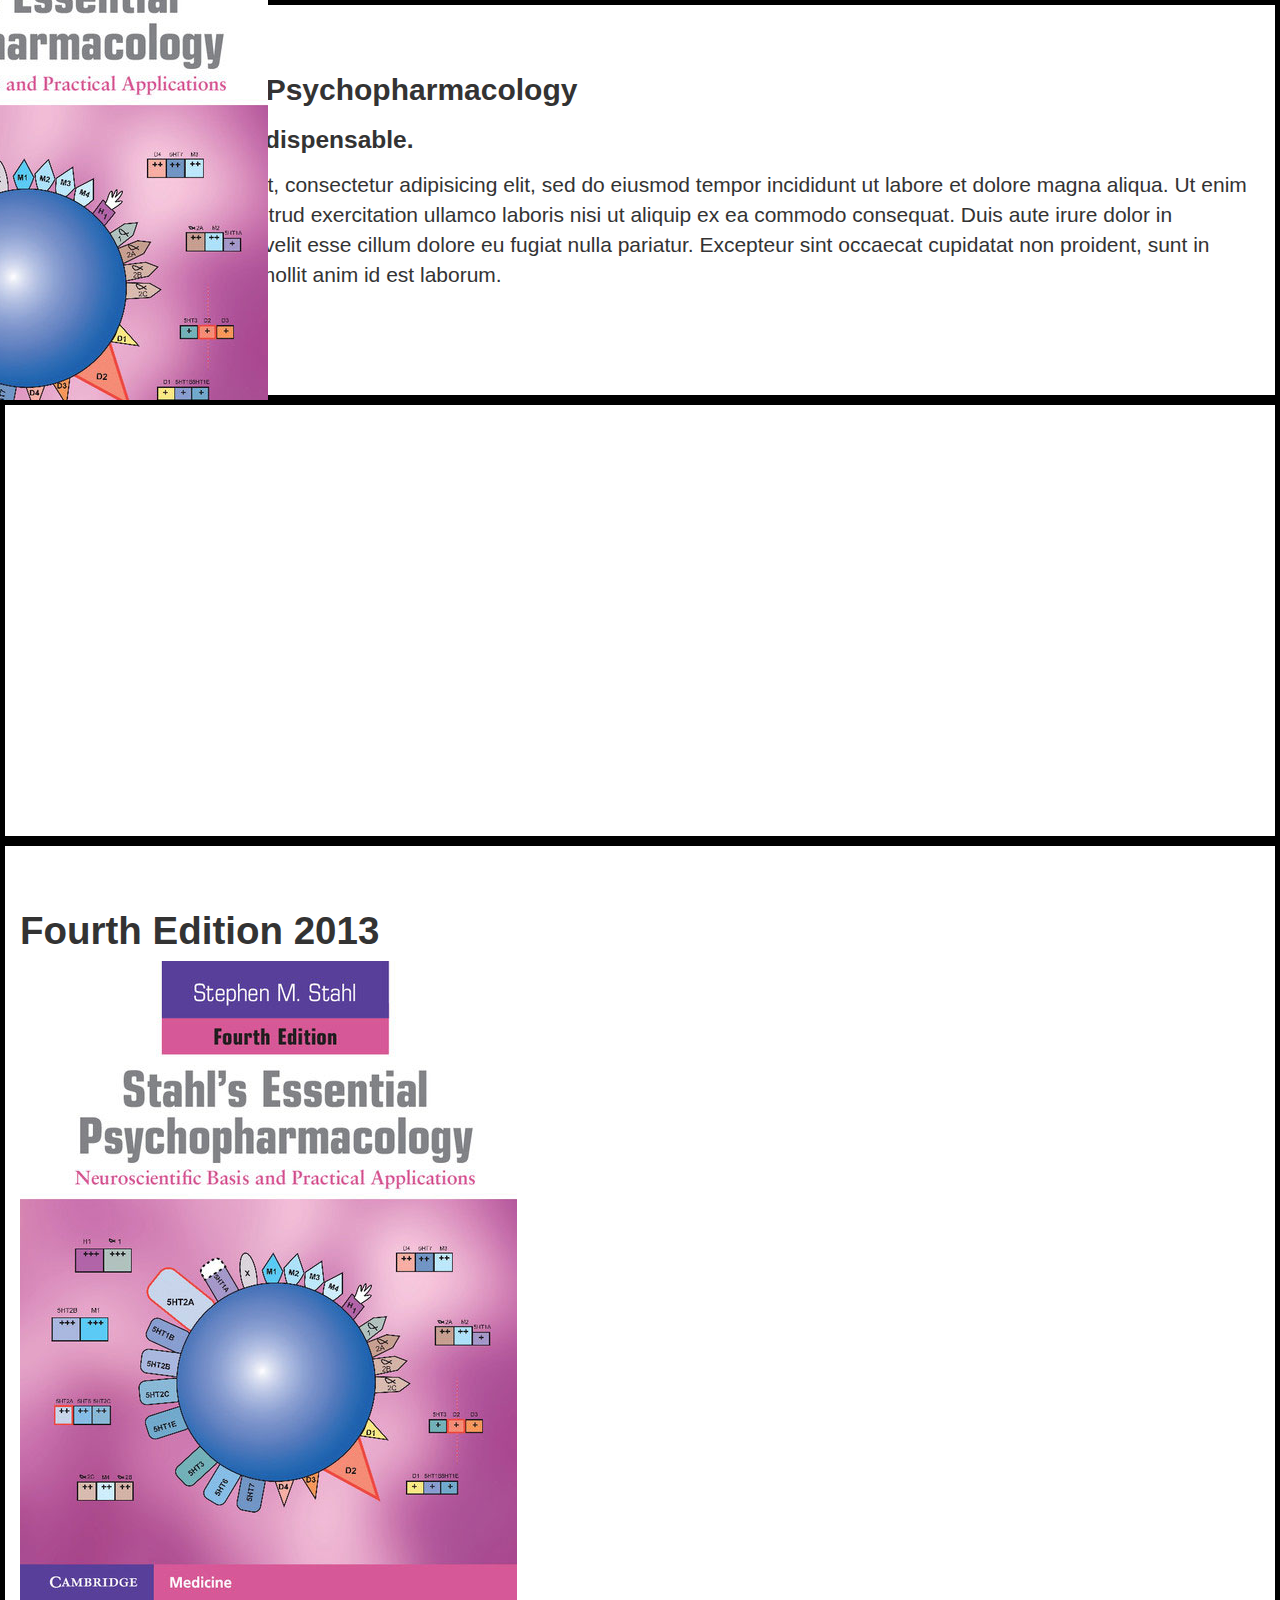
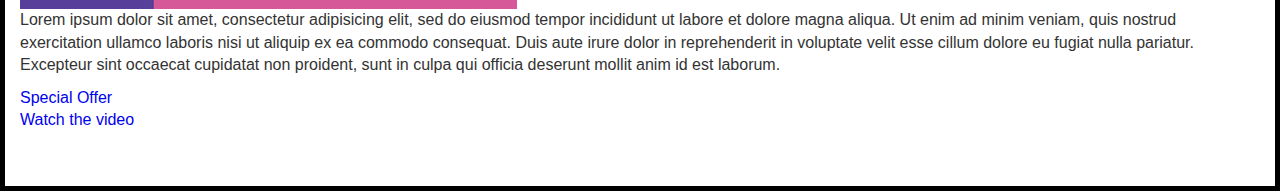
<file: index2.html>
<!DOCTYPE html>
<html>

<head>
<title>Stahl&rsquo;s Essential Psychopharmacology</title>

<meta name="description" content="Stahl&rsquo;s is the essential, trusted and indespensible guide to Psychopharmacology">
<meta name="viewport" content="user-scalable=0,width=device-width,initial-scale=1,maximum-scale=1">

<link rel="stylesheet" type="text/css" href="fonts/MyFontsWebfontsKit.css">
<link href="css/bootstrap.min.css" rel="stylesheet" media="screen">
<link href="css/stahl-plugins.css" rel="stylesheet" media="screen">
<link href="css/stahl.css" rel="stylesheet" media="screen">

</head>

<body>

<!-- <nav class="nav-stacked">
	<ul>
		<li><a class="ascensorLink ascensorLink1" id="branding"></a></li>
		<li><a class="ascensorLink ascensorLink3"></a></li>
		<li><a class="ascensorLink ascensorLink5"></a></li>
		<li><a class="ascensorLink ascensorLink7"></a></li>
		<li><a class="ascensorLink ascensorLink9"></a></li>
		<li><a class="ascensorLink ascensorLink11"></a></li>
		<li><a class="ascensorLink ascensorLink13"></a></li>
		<li><a class="ascensorLink ascensorLink14"></a></li>
		<li><a class="ascensorLink ascensorLink16"></a></li>
	</ul>
</nav> -->


<div id="stahlStack">
	
	<section>
		
		<article class="chapter lead">
			
			<h1>Stahl&rsquo;s Essential Psychopharmacology</h1>
			<h3>Essential. Trusted. Indispensable.</h3>

			<div class="coverflow">
				<ul class="coverflow">

					<li><a href="http://www.cambridge.org/us/knowledge/isbn/item7075773/?site_locale=en_US/"><img src="assets/9781107686465.jpg"></a></li>
					<li><a href="http://www.cambridge.org/us/knowledge/isbn/item7075773/?site_locale=en_US/"><img src="assets/9781107686465.jpg"></a></li>
					<li><a href="http://www.cambridge.org/us/knowledge/isbn/item7075773/?site_locale=en_US/"><img src="assets/9781107686465.jpg"></a></li>
					<li><a href="http://www.cambridge.org/us/knowledge/isbn/item7075773/?site_locale=en_US/"><img src="assets/9781107686465.jpg"></a></li>
					<li><a href="http://www.cambridge.org/us/knowledge/isbn/item7075773/?site_locale=en_US/"><img src="assets/9781107686465.jpg"></a></li>

				</ul>

			</div>
			
			<div class="text"><p>Lorem ipsum dolor sit amet, consectetur adipisicing elit, sed do eiusmod
			tempor incididunt ut labore et dolore magna aliqua. Ut enim ad minim veniam,
			quis nostrud exercitation ullamco laboris nisi ut aliquip ex ea commodo
			consequat. Duis aute irure dolor in reprehenderit in voluptate velit esse
			cillum dolore eu fugiat nulla pariatur. Excepteur sint occaecat cupidatat non
			proident, sunt in culpa qui officia deserunt mollit anim id est laborum.</p></div>

			<div class="feature offer"><a href="#offer" rel="modal:open">Special Offer</a></div>
			<div class="feature video"><a class="ascensorLink ascensorLink2">Watch the video</a></div>

		</article>
	</section>

	<section>
		
		<article class="gallery">

			<div class="video">
				
				<iframe width="560" height="315" src="http://www.youtube.com/embed/4W9YdpdvtVI" frameborder="0" allowfullscreen></iframe>

			</div>


		</article>

	</section>

	<section>
		
		<article class="chapter">
			
			<h1>Fourth Edition 2013</h1>

			<div class="cover"><a href="http://www.cambridge.org/us/knowledge/isbn/item7075773/?site_locale=en_US/"><img src="assets/9781107686465.jpg"></a></div>
			<div class="text"><p>Lorem ipsum dolor sit amet, consectetur adipisicing elit, sed do eiusmod
			tempor incididunt ut labore et dolore magna aliqua. Ut enim ad minim veniam,
			quis nostrud exercitation ullamco laboris nisi ut aliquip ex ea commodo
			consequat. Duis aute irure dolor in reprehenderit in voluptate velit esse
			cillum dolore eu fugiat nulla pariatur. Excepteur sint occaecat cupidatat non
			proident, sunt in culpa qui officia deserunt mollit anim id est laborum.</p></div>

			<div class="feature offer"><a href="#offer" rel="modal:open">Special Offer</a></div>
			<div class="feature video"><a class="ascensorLink ascensorLink2">Watch the video</a></div>

		</article>
	</section>



</div>

	<div id="offer" style="display:none;">
    	<p>Thanks for clicking.  That felt good.  <a href="#" rel="modal:close">Close</a> or press ESC</p>
  	</div>




<!-- 	For jQuery Modal, Ascensor and Roundabout -->
    <!--  <script src="http://code.jquery.com/jquery.js"></script> -->

<script src="http://ajax.googleapis.com/ajax/libs/jquery/1.7.2/jquery.min.js"></script>
<script>window.jQuery || document.write('<script src="../../../jquery.1.7.2.min.js"><\/script>')</script>

  <script>
  var _gauges = _gauges || [];
  (function() {
    var t   = document.createElement('script');
    t.type  = 'text/javascript';
    t.async = true;
    t.id    = 'gauges-tracker';
    t.setAttribute('data-site-id', '5126ab69613f5d401b0000c8');
    t.src = '//secure.gaug.es/track.js';
    var s = document.getElementsByTagName('script')[0];
    s.parentNode.insertBefore(t, s);
  })();
  </script>


    <script src="js/jquery.modal.js" type="text/javascript" charset="utf-8"></script>
	<script src="js/plugins.js"></script>
	<script src="js/jquery.ascensor.js"></script>
	<script src="js/script.js"></script>
	<script src="js/jquery.roundabout.js"></script>
<!-- 	End jQuery Modal, Ascensor and Roundabout dependencies -->
    <script type="text/javascript">
    $(document).ready(function(){
      $('ul.coverflow').roundabout();
        interval: 3000
});
    </script>

</body>

</html>
</file>
<file: Ascensor-Theme/fonts/MyFontsWebfontsKit.css>
/* @license
 * MyFonts Webfont Build ID 2524847, 2013-04-09T00:27:23-0400
 * 
 * The fonts listed in this notice are subject to the End User License
 * Agreement(s) entered into by the website owner. All other parties are 
 * explicitly restricted from using the Licensed Webfonts(s).
 * 
 * You may obtain a valid license at the URLs below.
 * 
 * Webfont: Eurostile Regular by URW++
 * URL: http://www.myfonts.com/fonts/urw/eurostile/t-regular/
 * 
 * Webfont: Eurostile Bold by URW++
 * URL: http://www.myfonts.com/fonts/urw/eurostile/t-bold/
 * 
 * Webfont: Eurostile Oblique by URW++
 * URL: http://www.myfonts.com/fonts/urw/eurostile/t-regular-oblique/
 * 
 * Webfont: Eurostile Cond Heavy by URW++
 * URL: http://www.myfonts.com/fonts/urw/eurostile/t-heavy-condensed/
 * 
 * Webfont: Eurostile Bold Oblique by URW++
 * URL: http://www.myfonts.com/fonts/urw/eurostile/t-bold-oblique/
 * 
 * 
 * License: http://www.myfonts.com/viewlicense?type=web&buildid=2524847
 * Webfonts copyright: Copyright 2010 URW++ Design &amp; Development Hamburg
 * 
 * © 2013 MyFonts Inc
*/


/* @import must be at top of file, otherwise CSS will not work */
@import url("//hello.myfonts.net/count/2686af");

  
@font-face {font-family: 'Eurostile-Reg';src: url('webfonts/2686AF_0_0.eot');src: url('webfonts/2686AF_0_0.eot?#iefix') format('embedded-opentype'),url('webfonts/2686AF_0_0.woff') format('woff'),url('webfonts/2686AF_0_0.ttf') format('truetype');}
 
  
@font-face {font-family: 'Eurostile-Bol';src: url('webfonts/2686AF_1_0.eot');src: url('webfonts/2686AF_1_0.eot?#iefix') format('embedded-opentype'),url('webfonts/2686AF_1_0.woff') format('woff'),url('webfonts/2686AF_1_0.ttf') format('truetype');}
 
  
@font-face {font-family: 'Eurostile-RegObl';src: url('webfonts/2686AF_2_0.eot');src: url('webfonts/2686AF_2_0.eot?#iefix') format('embedded-opentype'),url('webfonts/2686AF_2_0.woff') format('woff'),url('webfonts/2686AF_2_0.ttf') format('truetype');}
 
  
@font-face {font-family: 'EurostileCon-Hea';src: url('webfonts/2686AF_3_0.eot');src: url('webfonts/2686AF_3_0.eot?#iefix') format('embedded-opentype'),url('webfonts/2686AF_3_0.woff') format('woff'),url('webfonts/2686AF_3_0.ttf') format('truetype');}
 
  
@font-face {font-family: 'Eurostile-BolObl';src: url('webfonts/2686AF_4_0.eot');src: url('webfonts/2686AF_4_0.eot?#iefix') format('embedded-opentype'),url('webfonts/2686AF_4_0.woff') format('woff'),url('webfonts/2686AF_4_0.ttf') format('truetype');}
</file>
<file: Ascensor-Theme/css/grid.css>
/*
	Variable Grid System.
	Learn more ~ http://www.spry-soft.com/grids/
	Based on 960 Grid System - http://960.gs/

	Licensed under GPL and MIT.
*/

/*
  Forces backgrounds to span full width,
  even if there is horizontal scrolling.
  Increase this if your layout is wider.

  Note: IE6 works fine without this fix.
*/

body {
  min-width: 960px;
}

/* Containers
----------------------------------------------------------------------------------------------------*/
.container_12 {
	margin-left: auto;
	margin-right: auto;
	width: 960px;
}

/* Grid >> Global
----------------------------------------------------------------------------------------------------*/


.grid_1,
.grid_2,
.grid_3,
.grid_4,
.grid_5,
.grid_6,
.grid_7,
.grid_8,
.grid_9,
.grid_10,
.grid_11,
.grid_12 {
	display:inline;
	float: left;
	position: relative;
	margin-left: 10px;
	margin-right: 10px;
}



.push_1, .pull_1,
.push_2, .pull_2,
.push_3, .pull_3,
.push_4, .pull_4,
.push_5, .pull_5,
.push_6, .pull_6,
.push_7, .pull_7,
.push_8, .pull_8,
.push_9, .pull_9,
.push_10, .pull_10,
.push_11, .pull_11,
.push_12, .pull_12 {
	position:relative;
}


/* Grid >> Children (Alpha ~ First, Omega ~ Last)
----------------------------------------------------------------------------------------------------*/

.alpha {
	margin-left: 0;
}

.omega {
	margin-right: 0;
}

/* Grid >> 12 Columns
----------------------------------------------------------------------------------------------------*/


.container_12 .grid_1 {
	width:60px;
}

.container_12 .grid_2 {
	width:140px;
}

.container_12 .grid_3 {
	width:220px;
}

.container_12 .grid_4 {
	width:300px;
}

.container_12 .grid_5 {
	width:380px;
}

.container_12 .grid_6 {
	width:460px;
}

.container_12 .grid_7 {
	width:540px;
}

.container_12 .grid_8 {
	width:620px;
}

.container_12 .grid_9 {
	width:700px;
}

.container_12 .grid_10 {
	width:780px;
}

.container_12 .grid_11 {
	width:860px;
}

.container_12 .grid_12 {
	width:940px;
}




/* Prefix Extra Space >> 12 Columns
----------------------------------------------------------------------------------------------------*/


.container_12 .prefix_1 {
	padding-left:80px;
}

.container_12 .prefix_2 {
	padding-left:160px;
}

.container_12 .prefix_3 {
	padding-left:240px;
}

.container_12 .prefix_4 {
	padding-left:320px;
}

.container_12 .prefix_5 {
	padding-left:400px;
}

.container_12 .prefix_6 {
	padding-left:480px;
}

.container_12 .prefix_7 {
	padding-left:560px;
}

.container_12 .prefix_8 {
	padding-left:640px;
}

.container_12 .prefix_9 {
	padding-left:720px;
}

.container_12 .prefix_10 {
	padding-left:800px;
}

.container_12 .prefix_11 {
	padding-left:880px;
}



/* Suffix Extra Space >> 12 Columns
----------------------------------------------------------------------------------------------------*/


.container_12 .suffix_1 {
	padding-right:80px;
}

.container_12 .suffix_2 {
	padding-right:160px;
}

.container_12 .suffix_3 {
	padding-right:240px;
}

.container_12 .suffix_4 {
	padding-right:320px;
}

.container_12 .suffix_5 {
	padding-right:400px;
}

.container_12 .suffix_6 {
	padding-right:480px;
}

.container_12 .suffix_7 {
	padding-right:560px;
}

.container_12 .suffix_8 {
	padding-right:640px;
}

.container_12 .suffix_9 {
	padding-right:720px;
}

.container_12 .suffix_10 {
	padding-right:800px;
}

.container_12 .suffix_11 {
	padding-right:880px;
}



/* Push Space >> 12 Columns
----------------------------------------------------------------------------------------------------*/


.container_12 .push_1 {
	left:80px;
}

.container_12 .push_2 {
	left:160px;
}

.container_12 .push_3 {
	left:240px;
}

.container_12 .push_4 {
	left:320px;
}

.container_12 .push_5 {
	left:400px;
}

.container_12 .push_6 {
	left:480px;
}

.container_12 .push_7 {
	left:560px;
}

.container_12 .push_8 {
	left:640px;
}

.container_12 .push_9 {
	left:720px;
}

.container_12 .push_10 {
	left:800px;
}

.container_12 .push_11 {
	left:880px;
}



/* Pull Space >> 12 Columns
----------------------------------------------------------------------------------------------------*/


.container_12 .pull_1 {
	left:-80px;
}

.container_12 .pull_2 {
	left:-160px;
}

.container_12 .pull_3 {
	left:-240px;
}

.container_12 .pull_4 {
	left:-320px;
}

.container_12 .pull_5 {
	left:-400px;
}

.container_12 .pull_6 {
	left:-480px;
}

.container_12 .pull_7 {
	left:-560px;
}

.container_12 .pull_8 {
	left:-640px;
}

.container_12 .pull_9 {
	left:-720px;
}

.container_12 .pull_10 {
	left:-800px;
}

.container_12 .pull_11 {
	left:-880px;
}




/* `Clear Floated Elements
----------------------------------------------------------------------------------------------------*/

/* http://sonspring.com/journal/clearing-floats */

.clear {
  clear: both;
  display: block;
  overflow: hidden;
  visibility: hidden;
  width: 0;
  height: 0;
}

/* http://www.yuiblog.com/blog/2010/09/27/clearfix-reloaded-overflowhidden-demystified */

.clearfix:before,
.clearfix:after {
  content: '\0020';
  display: block;
  overflow: hidden;
  visibility: hidden;
  width: 0;
  height: 0;
}

.clearfix:after {
  clear: both;
}

/*
  The following zoom:1 rule is specifically for IE6 + IE7.
  Move to separate stylesheet if invalid CSS is a problem.
*/

.clearfix {
  zoom: 1;
}
</file>
<file: Ascensor-Theme/css/style.css>
/* HTML5 Boilerplate  */

article, aside, details, figcaption, figure, footer, header, hgroup, nav, section { display: block; }
audio, canvas, video { display: inline-block; *display: inline; *zoom: 1; }
audio:not([controls]) { display: none; }
[hidden] { display: none; }

html { font-size: 100%; -webkit-text-size-adjust: 100%; -ms-text-size-adjust: 100%; }
html, button, input, select, textarea { font-family: sans-serif; color: #222; }
body { margin: 0; font-size: 1em; line-height: 1.4; }

::-moz-selection { background: #fe57a1; color: #fff; text-shadow: none; }
::selection { background: #fe57a1; color: #fff; text-shadow: none; }

a { color: #00e; }
a:visited { color: #551a8b; }
a:hover { color: #06e; }
a:focus { outline: thin dotted; }
a:hover, a:active { outline: 0; }
abbr[title] { border-bottom: 1px dotted; }
b, strong { font-weight: bold; }
blockquote { margin: 1em 40px; }
dfn { font-style: italic; }
hr { display: block; height: 1px; border: 0; border-top: 1px solid #ccc; margin: 1em 0; padding: 0; }
ins { background: #ff9; color: #000; text-decoration: none; }
mark { background: #ff0; color: #000; font-style: italic; font-weight: bold; }
pre, code, kbd, samp { font-family: monospace, serif; _font-family: 'courier new', monospace; font-size: 1em; }
pre { white-space: pre; white-space: pre-wrap; word-wrap: break-word; }

q { quotes: none; }
q:before, q:after { content: ""; content: none; }
small { font-size: 85%; }
sub, sup { font-size: 75%; line-height: 0; position: relative; vertical-align: baseline; }
sup { top: -0.5em; }
sub { bottom: -0.25em; }

ul, ol { margin: 1em 0; padding: 0 0 0 40px; }
dd { margin: 0 0 0 40px; }
nav ul, nav ol { list-style: none; list-style-image: none; margin: 0; padding: 0; }

img { border: 0; -ms-interpolation-mode: bicubic; vertical-align: middle; }
svg:not(:root) { overflow: hidden; }
figure { margin: 0; }

form { margin: 0; }
fieldset { border: 0; margin: 0; padding: 0; }

label { cursor: pointer; }
legend { border: 0; *margin-left: -7px; padding: 0; white-space: normal; }
button, input, select, textarea { font-size: 100%; margin: 0; vertical-align: baseline; *vertical-align: middle; }
button, input { line-height: normal; }
button, input[type="button"], input[type="reset"], input[type="submit"] { cursor: pointer; -webkit-appearance: button; *overflow: visible; }
button[disabled], input[disabled] { cursor: default; }
input[type="checkbox"], input[type="radio"] { box-sizing: border-box; padding: 0; *width: 13px; *height: 13px; }
input[type="search"] { -webkit-appearance: textfield; -moz-box-sizing: content-box; -webkit-box-sizing: content-box; box-sizing: content-box; }
input[type="search"]::-webkit-search-decoration, input[type="search"]::-webkit-search-cancel-button { -webkit-appearance: none; }
button::-moz-focus-inner, input::-moz-focus-inner { border: 0; padding: 0; }
textarea { overflow: auto; vertical-align: top; resize: vertical; }
input:valid, textarea:valid {  }
input:invalid, textarea:invalid { background-color: #f0dddd; }

table { border-collapse: collapse; border-spacing: 0; }
td { vertical-align: top; }

.chromeframe { margin: 0.2em 0; background: #ccc; color: black; padding: 0.2em 0; }


/* desert scheme ported from vim to google prettify */
pre { display: block; background-color: #333; padding:10px; border-radius:5px;}
pre .nocode { background-color: none; color: #000 }
pre .str { color: #ffa0a0 } /* string  - pink */
pre .kwd { color: #f0e68c; font-weight: normal }
pre .com { color: #87ceeb; font-style: italic } /* comment - skyblue */
pre .typ { color: #98fb98 } /* type    - lightgreen */
pre .lit { color: #cd5c5c } /* literal - darkred */
pre .pun { color: #fff }    /* punctuation */
pre .pln { color: #fff }    /* plaintext */
pre .tag { color: #f0e68c; font-weight: normal } /* html/xml tag    - lightyellow */
pre .atn { color: #bdb76b; font-weight: normal } /* attribute name  - khaki */
pre .atv { color: #ffa0a0 } /* attribute value - pink */
pre .dec { color: #98fb98 } /* decimal         - lightgreen */

/* Specify class=linenums on a pre to get line numbering */
ol.linenums { margin-top: 0; margin-bottom: 0; color: #AEAEAE } /* IE indents via margin-left */
li.L0,li.L1,li.L2,li.L3,li.L5,li.L6,li.L7,li.L8 { list-style-type: none }
/* Alternate shading for lines */
li.L1,li.L3,li.L5,li.L7,li.L9 { }

@media print {
  pre { background-color: none }
  pre .str, code .str { color: #060 }
  pre .kwd, code .kwd { color: #006; font-weight: normal }
  pre .com, code .com { color: #600; font-style: italic }
  pre .typ, code .typ { color: #404; font-weight: normal }
  pre .lit, code .lit { color: #044 }
  pre .pun, code .pun { color: #440 }
  pre .pln, code .pln { color: #000 }
  pre .tag, code .tag { color: #006; font-weight: normal }
  pre .atn, code .atn { color: #404 }
  pre .atv, code .atv { color: #060 }
}

*{
	font-family: Arial, Helvetica, sans-serif;
}

pre, pre span{
	font-size: 14px;
	font-family: monospace,serif;
}

#ascensorBuilding{
	overflow:hidden;
}

/*#ascensorBuilding section:first-child article h1{
	font-size: 30px;
}
*/
section{
	overflow:auto;
box-shadow: inset 0 0 0px 5px rgb(0,0,0);
}

section article{
	margin-top: 40px;
	margin-bottom: 40px;
	padding: 20px;
}

#navigationMap{
	position: fixed;
	left:20px;
	top:20px;
	width: 140px;
	height:40px;
	z-index: 999;
}

#navigationMap ul li a{
	background: #eee;
	height:10px;
	width: 10px;
	border-radius:2px;
	position: fixed;
}

#navigationMap .ascensorLink2, #navigationMap  .ascensorLink3{
	margin-left:30px;
}

#navigationMap .ascensorLink3{
	margin-top: 30px;
}

#navigationMap .ascensorLink4{
	margin-left: 60px;
}

#navigationMap .ascensorLink5, #navigationMap  .ascensorLink6{
	margin-left: 90px;
}

#navigationMap .ascensorLink6{
	margin-top: -30px;
}

#navigationMap .ascensorLink7{
	margin-left: 120px;
}

#navigationMap .ascensorLinkActive{
	background: #333;
}

#navigationMap .ascensorLink:hover{
	background:#444;
}

.feature{
	width: 250px;
	height: 75px;
	display: inline-block;
	float: left;
	margin-right: 20px;
	text-align: center;
	vertical-align: middle;
	line-height: 1px;
	font-size: 30px;
	border-radius:4px;

}

.offer{
	background: #F9B233;
}

.video{
	background: #B3CE4A;
}

/*#ascensorFloor1{
	background: #F9B233;	
}

#ascensorFloor2{
	background: #71B5E5;	
}

#ascensorFloor3{
	background: #B3CE4A;	
}

#ascensorFloor4{
	background: #EB5D45;	
}

#ascensorFloor5{
	background: #4AAEB6;	
}

#ascensorFloor6{
	background: #E7DFBF;	
}

#ascensorFloor7{
	background: #CA9E67;	
}*/

/*New Code*/

#navigation{
	position: fixed;
	left:20px;
	top:20px;
	width: 220px;
	height:400px;
	z-index: 999;
}

#navigation ul li a{
	background: #74a0c5;
	height:18px;
	width: 204px;
	border-radius: 4px;
	position: fixed;
	padding: 6px 8px;
	color: #ffffff;
}

img #branding {
	display: block !important;
	position: relative;
	top: -6px;
	left: -6px;
}

#navigation .ascensorLink1{
	background-image: url('../assets/stahl-branding-3.png');
	height: 168px;
}
#navigation .ascensorLink3{
	margin-top: 190px;
	background: #7570c2;
}
#navigation .ascensorLink5{
	margin-top: 230px;
}
#navigation .ascensorLink7{
	margin-top: 270px;
	background: #7570c2;
}
#navigation .ascensorLink9{
	margin-top: 310px;
}
#navigation .ascensorLink11{
	margin-top: 350px;
	background: #7570c2;
}
#navigation .ascensorLink13{
	margin-top: 390px;
}
#navigation .ascensorLink14{
	margin-top: 430px;
	background: #7570c2;
}
#navigation .ascensorLink16{
	margin-top: 470px;
}

#ascensorFloor1, #ascensorFloor5, #ascensorFloor9, #ascensorFloor13, #ascensorFloor16{
	background: #d5ab97;	
}

#ascensorFloor2, #ascensorFloor4, #ascensorFloor6, #ascensorFloor8, #ascensorFloor10, #ascensorFloor12, #ascensorFloor15{
	background: #333333;
	color: #888888;	
}

#ascensorFloor3, #ascensorFloor7, #ascensorFloor11, #ascensorFloor14{
	background: #C2DADB;	
}

/*#ascensorFloor4{
	background: #EB5D45;	
}
#ascensorFloor5{
	background: #4AAEB6;	
}

#ascensorFloor6{
	background: #E7DFBF;	
}

#ascensorFloor7{
	background: #CA9E67;	
}
*/

.container_12 {
	width: 700px;
}

h1 { 
    font-family: Eurostile-Reg;
    font-weight: normal;
    font-style: normal;
    text-align: left;
    font-size: 60px;
    line-height: 100%;
    margin-top: 0px !important;
    margin-bottom: 30px !important;
}

/*h1 { 
    font-family: 'EurostileNextW01-Regula';
    font-weight: normal;
    font-style: normal;
    text-align: center;
}
*/
h2 { 
    font-family: Eurostile-Bol;
    font-weight: normal;
    font-style: normal;
    text-align: left;
    font-size: 30px;
}

h4, h5 { 
    font-family: Eurostile-Reg;
    font-weight: normal;
    font-style: normal;
    text-align: center;
}

h3 { 
/*    font-family: Georgia, serif;
*/    
    font-family: Eurostile-RegObl;
    font-style: normal;
    font-weight: normal;
    text-align: left;
    font-size: 30px;
}

p { 
    font-family: Arial, Helvetica, sans-serif;
    font-weight: normal;
    font-style: normal;
    font-size: 90%;
}

li a { 
    font-family: Eurostile-Reg;
    font-weight: normal;
    font-style: normal;
    text-align: left;
	font-size: 90%;
}

.description .image {
	float: left;
	width: 260px;
}

.description {
	min-height: 330px;
}

.description .text {
	width: 430px;
	float: right;
	vertical-align: text-top;
}

.img-header{
	background-image: url('../assets/coverflow-mockup-400.png');
	background-repeat: none;
	height: 128px;

}

/*.twitter-share-button{
	position: fixed;
	z-index: 999999;
	top:20px;
	right:0px;
}

.fb-like,.fb_edge_widget_with_comment{
	position: fixed!important;
	z-index: 999999999;
	right:20px;
	top:50px;
}

.FlattrButton{
	position: fixed;
	z-index: 99999;
	top:80px;
	right:20px;
}

.paypalButton{
	position: fixed;
	z-index: 999999;
	top:107px;
	right:1px;
	height: 27px;
	overflow: hidden;
}
*/
@media only screen and (min-width: 35em) {
  

}

.ir { display: block; border: 0; text-indent: -999em; overflow: hidden; background-color: transparent; background-repeat: no-repeat; text-align: left; direction: ltr; *line-height: 0; }
.ir br { display: none; }
.hidden { display: none !important; visibility: hidden; }
.visuallyhidden { border: 0; clip: rect(0 0 0 0); height: 1px; margin: -1px; overflow: hidden; padding: 0; position: absolute; width: 1px; }
.visuallyhidden.focusable:active, .visuallyhidden.focusable:focus { clip: auto; height: auto; margin: 0; overflow: visible; position: static; width: auto; }
.invisible { visibility: hidden; }
.clearfix:before, .clearfix:after { content: ""; display: table; }
.clearfix:after { clear: both; }
.clearfix { *zoom: 1; }

@media print {
  * { background: transparent !important; color: black !important; box-shadow:none !important; text-shadow: none !important; filter:none !important; -ms-filter: none !important; } 
  a, a:visited { text-decoration: underline; }
  a[href]:after { content: " (" attr(href) ")"; }
  abbr[title]:after { content: " (" attr(title) ")"; }
  .ir a:after, a[href^="javascript:"]:after, a[href^="#"]:after { content: ""; } 
  pre, blockquote { border: 1px solid #999; page-break-inside: avoid; }
  thead { display: table-header-group; } 
  tr, img { page-break-inside: avoid; }
  img { max-width: 100% !important; }
  @page { margin: 0.5cm; }
  p, h2, h3 { orphans: 3; widows: 3; }
  h2, h3 { page-break-after: avoid; }
}
</file>
<file: JQUERY/jqueryCoverFlow/css/styles.css>
@charset "utf-8";
/* CSS Document */
.coverFlow{overflow:hidden; position:relative; margin:10px auto;}
ul{ float:left; margin-top:20px; position:relative;list-style: none;}

.loadingContainer{}

.childElem{ width:300px; height:250px;position:absolute;}
.img1{background:url(../images/p1.jpg) no-repeat center top !important; }
.img2{background:url(../images/p2.jpg) no-repeat center top !important; }
.img3{background:url(../images/p3.jpg) no-repeat center top !important; }
.img4{background:url(../images/p4.jpg) no-repeat center top !important; }
.img5{background:url(../images/p5.jpg) no-repeat center top !important; }
.img6{background:url(../images/p6.jpg) no-repeat center top !important; }
.img7{background:url(../images/p7.jpg) no-repeat center top !important; }
.img8{background:url(../images/p8.jpg) no-repeat center top !important; }
.img9{background:url(../images/p3.jpg) no-repeat center top !important; }
.img10{background:url(../images/p4.jpg) no-repeat center top !important; }

.tooltip{width:100px; height:auto; background:#2B2E31; border:1px solid #2B2E31; position:absolute; z-index:10000; display:none;}
.tooltipInner{ padding:0px; color:#B3B8BD; width:100%; text-align:center; }
.sliderCover{ width:600px; margin:10px auto;}

.loadingImage{width:100px; height:3px; border:1px solid #2B2E31; margin:10px auto;}
.innerLoader{ width:0%; height:3px; background:#B3B8BD;}

.ui-slider-handle{background:#2B2E31 !important; border-radius:0px !important; border:0px !important; top:0px !important; height:11px !important;}
.ui-slider-horizontal{ background:#B3B8BD !important;}
.ui-state-hover{background:#FF0000 !important;}

.buttons{position:relative;clear:both;overflow:hidden;width:530px;padding-left:430px;}
.previous{width:26px;height:26px;background:url("../images/previous.png") no-repeat 0 0;text-indent: -9999px; cursor:pointer;float:left;}
.next{width:26px;height:26px;background:url("../images/next.png") no-repeat 0 0;text-indent: -9999px; cursor:pointer;float:left;margin-left:10px;}
.play{width:26px;height:26px;background:url("../images/play.png") no-repeat 0 0;text-indent: -9999px; cursor:pointer;float:left;margin-left:10px;}
.onactive{width:26px;height:26px;background:url("../images/stop.png") no-repeat 0 0;text-indent: -9999px; cursor:pointer;float:left;margin-left:10px;}
</file>
<file: JQUERY/jqueryCoverFlow/css/online-sample.css>
﻿body {background: #fff url("../img/bkg-patt.jpg") repeat;font-family:Arial;font-size:12px;color:#656565; }
#holder{margin: 0px auto;width: 960px; }
a{color:#656565;text-decoration:underline;}	
a:hover{text-decoration:none;}	
#header{margin-top:20px;border-bottom:1px solid #a5a5a5;font-size:30px;color:#a5a5a5;}
#componentDiv1{width: 960px;position:relative; margin-top:0px; }
#shadow{margin-top:-60px;}
#news{margin:30px 0px 20px 0px;color:#a5a5a5;font-size:20px;}
.row { clear:both; overflow:hidden;margin-top:0px;}
.hol { width: 220px; float: left;margin-right:26px;}
.last{margin:0px;}
.home-thumb img{border:5px solid #d5d5d5;}
.home-thumb img:hover{border:5px solid #a5a5a5;}
.home-post-title{font-size:16px;margin:10px 0px;color:#a5a5a5;}
#footer{border-top:1px solid #a5a5a5;padding-top:10px;margin-top:20px;clear:both; overflow:hidden;}
#copy{width: 300px; float: left;}
#social{width: 400px; float: right;text-align:right;}
#social ul{margin:0px;padding:0px;}
#social ul li{display:inline;margin-right:7px;}
</file>
<file: JQUERY/js-cover-flow-master/coverflow.css>
.coverflow {
	z-index: 10;
	position: relative;
	opacity: 1;
	overflow: hidden;
	-webkit-tap-highlight-color: rgba(0,0,0,0);
	-webkit-text-size-adjust: none;
	-ms-text-size-adjust: none;
	-webkit-touch-callout: none;
	-webkit-transition: opacity .7s;
	-moz-transition: opacity .7s;
	-ms-transition: opacity .7s;
	-o-transition: opacity .7s;
	transition: opacity .7s;
}

.coverflow .coverflow-wrap {
	position: absolute;
	left: 50%;
	top: 50%;
}

.coverflow .coverflow-wrap,
.coverflow .coverflow-tray {
	-webkit-transform-style: preserve-3d;
	-moz-transform-style: preserve-3d;
	-o-transform-style: preserve-3d;
	-ms-transform-style: preserve-3d;
	transform-style: preserve-3d;
}

.coverflow .coverflow-tray,
.coverflow .coverflow-cell {
	position: absolute;
	-webkit-backface-visibility: hidden;
	-webkit-transition: -webkit-transform .8s cubic-bezier(0.190,1.000,0.220,1.000);
	-moz-transition: -moz-transform .8s cubic-bezier(0.190,1.000,0.220,1.000);
	-ms-transition: -ms-transform .8s cubic-bezier(0.190,1.000,0.220,1.000);
	-o-transition: -o-transform .8s cubic-bezier(0.190,1.000,0.220,1.000);
	transition: transform .8s cubic-bezier(0.190,1.000,0.220,1.000);
}

.coverflow .coverflow-cell canvas {
	outline: 1px solid transparent;
	position: absolute;
	opacity: 1;
	-webkit-transition: opacity .7s;
	-moz-transition: opacity .7s;
	-ms-transition: opacity .7s;
	-o-transition: opacity .7s;
	transition: opacity .7s;
}

.coverflow-text {
	position: absolute;
	opacity: 1;
	-webkit-transition: opacity .7s;
	-moz-transition: opacity .7s;
	-ms-transition: opacity .7s;
	-o-transition: opacity .7s;
	transition: opacity .7s;
	width: 100%;
}

.coverflow-text h1,
.coverflow-text h2 {
	margin: 0;
}
</file>
<file: JQUERY/jquery-modal-master/examples/highlight/github.css>
/*

github.com style (c) Vasily Polovnyov <vast@whiteants.net>

*/

pre code {
  display: block;
  color: #000;
  background: #f8f8ff
}

pre .comment,
pre .template_comment,
pre .diff .header,
pre .javadoc {
  color: #998;
  font-style: italic
}

pre .keyword,
pre .css .rule .keyword,
pre .winutils,
pre .javascript .title,
pre .lisp .title,
pre .subst {
  color: #000;
  font-weight: bold
}

pre .number,
pre .hexcolor {
  color: #40a070
}

pre .string,
pre .attribute .value,
pre .phpdoc,
pre .tex .formula {
  color: #d14
}

pre .title,
pre .id {
  color: #900;
  font-weight: bold
}

pre .javascript .title,
pre .lisp .title,
pre .subst {
  font-weight: normal
}

pre .class .title,
pre .tex .command {
  color: #458;
  font-weight: bold
}

pre .tag,
pre .css .keyword,
pre .html .keyword,
pre .tag .title,
pre .django .tag .keyword {
  color: #000080;
  font-weight: normal
}

pre .attribute,
pre .variable,
pre .instancevar,
pre .lisp .body {
  color: #008080
}

pre .regexp {
  color: #009926
}

pre .class {
  color: #458;
  font-weight: bold
}

pre .symbol,
pre .ruby .symbol .string,
pre .ruby .symbol .keyword,
pre .ruby .symbol .keymethods,
pre .lisp .keyword,
pre .tex .special {
  color: #990073
}

pre .builtin,
pre .built_in,
pre .lisp .title {
  color: #0086b3
}

pre .preprocessor,
pre .pi,
pre .doctype,
pre .shebang,
pre .cdata {
  color: #999;
  font-weight: bold
}

pre .deletion {
  background: #fdd
}

pre .addition {
  background: #dfd
}

pre .diff .change {
  background: #0086b3
}

pre .chunk {
  color: #aaa
}

pre .tex .formula {
  opacity: 0.5;
}
</file>
<file: fonts/MyFontsWebfontsKit.css>
/* @license
 * MyFonts Webfont Build ID 2524847, 2013-04-09T00:27:23-0400
 * 
 * The fonts listed in this notice are subject to the End User License
 * Agreement(s) entered into by the website owner. All other parties are 
 * explicitly restricted from using the Licensed Webfonts(s).
 * 
 * You may obtain a valid license at the URLs below.
 * 
 * Webfont: Eurostile Regular by URW++
 * URL: http://www.myfonts.com/fonts/urw/eurostile/t-regular/
 * 
 * Webfont: Eurostile Bold by URW++
 * URL: http://www.myfonts.com/fonts/urw/eurostile/t-bold/
 * 
 * Webfont: Eurostile Oblique by URW++
 * URL: http://www.myfonts.com/fonts/urw/eurostile/t-regular-oblique/
 * 
 * Webfont: Eurostile Cond Heavy by URW++
 * URL: http://www.myfonts.com/fonts/urw/eurostile/t-heavy-condensed/
 * 
 * Webfont: Eurostile Bold Oblique by URW++
 * URL: http://www.myfonts.com/fonts/urw/eurostile/t-bold-oblique/
 * 
 * 
 * License: http://www.myfonts.com/viewlicense?type=web&buildid=2524847
 * Webfonts copyright: Copyright 2010 URW++ Design &amp; Development Hamburg
 * 
 * © 2013 MyFonts Inc
*/


/* @import must be at top of file, otherwise CSS will not work */
@import url("//hello.myfonts.net/count/2686af");

  
@font-face {font-family: 'Eurostile-Reg';src: url('webfonts/2686AF_0_0.eot');src: url('webfonts/2686AF_0_0.eot?#iefix') format('embedded-opentype'),url('webfonts/2686AF_0_0.woff') format('woff'),url('webfonts/2686AF_0_0.ttf') format('truetype');}
 
  
@font-face {font-family: 'Eurostile-Bol';src: url('webfonts/2686AF_1_0.eot');src: url('webfonts/2686AF_1_0.eot?#iefix') format('embedded-opentype'),url('webfonts/2686AF_1_0.woff') format('woff'),url('webfonts/2686AF_1_0.ttf') format('truetype');}
 
  
@font-face {font-family: 'Eurostile-RegObl';src: url('webfonts/2686AF_2_0.eot');src: url('webfonts/2686AF_2_0.eot?#iefix') format('embedded-opentype'),url('webfonts/2686AF_2_0.woff') format('woff'),url('webfonts/2686AF_2_0.ttf') format('truetype');}
 
  
@font-face {font-family: 'EurostileCon-Hea';src: url('webfonts/2686AF_3_0.eot');src: url('webfonts/2686AF_3_0.eot?#iefix') format('embedded-opentype'),url('webfonts/2686AF_3_0.woff') format('woff'),url('webfonts/2686AF_3_0.ttf') format('truetype');}
 
  
@font-face {font-family: 'Eurostile-BolObl';src: url('webfonts/2686AF_4_0.eot');src: url('webfonts/2686AF_4_0.eot?#iefix') format('embedded-opentype'),url('webfonts/2686AF_4_0.woff') format('woff'),url('webfonts/2686AF_4_0.ttf') format('truetype');}
</file>
<file: css/stahl.css>
/* HTML5 Boilerplate  */

article, aside, details, figcaption, figure, footer, header, hgroup, nav, section { display: block; }
audio, canvas, video { display: inline-block; *display: inline; *zoom: 1; }
audio:not([controls]) { display: none; }
[hidden] { display: none; }

html { font-size: 100%; -webkit-text-size-adjust: 100%; -ms-text-size-adjust: 100%; }
html, button, input, select, textarea { font-family: sans-serif; color: #222; }
body { margin: 0; font-size: 1em; line-height: 1.4; }

::-moz-selection { background: #fe57a1; color: #fff; text-shadow: none; }
::selection { background: #fe57a1; color: #fff; text-shadow: none; }

a { color: #00e; }
a:visited { color: #551a8b; }
a:hover { color: #06e; }
a:focus { outline: thin dotted; }
a:hover, a:active { outline: 0; }
abbr[title] { border-bottom: 1px dotted; }
b, strong { font-weight: bold; }
blockquote { margin: 1em 40px; }
dfn { font-style: italic; }
hr { display: block; height: 1px; border: 0; border-top: 1px solid #ccc; margin: 1em 0; padding: 0; }
ins { background: #ff9; color: #000; text-decoration: none; }
mark { background: #ff0; color: #000; font-style: italic; font-weight: bold; }
pre, code, kbd, samp { font-family: monospace, serif; _font-family: 'courier new', monospace; font-size: 1em; }
pre { white-space: pre; white-space: pre-wrap; word-wrap: break-word; }

q { quotes: none; }
q:before, q:after { content: ""; content: none; }
small { font-size: 85%; }
sub, sup { font-size: 75%; line-height: 0; position: relative; vertical-align: baseline; }
sup { top: -0.5em; }
sub { bottom: -0.25em; }

ul, ol { margin: 1em 0; padding: 0 0 0 40px; }
dd { margin: 0 0 0 40px; }
nav ul, nav ol { list-style: none; list-style-image: none; margin: 0; padding: 0; }

img { border: 0; -ms-interpolation-mode: bicubic; vertical-align: middle; }
svg:not(:root) { overflow: hidden; }
figure { margin: 0; }

form { margin: 0; }
fieldset { border: 0; margin: 0; padding: 0; }

label { cursor: pointer; }
legend { border: 0; *margin-left: -7px; padding: 0; white-space: normal; }
button, input, select, textarea { font-size: 100%; margin: 0; vertical-align: baseline; *vertical-align: middle; }
button, input { line-height: normal; }
button, input[type="button"], input[type="reset"], input[type="submit"] { cursor: pointer; -webkit-appearance: button; *overflow: visible; }
button[disabled], input[disabled] { cursor: default; }
input[type="checkbox"], input[type="radio"] { box-sizing: border-box; padding: 0; *width: 13px; *height: 13px; }
input[type="search"] { -webkit-appearance: textfield; -moz-box-sizing: content-box; -webkit-box-sizing: content-box; box-sizing: content-box; }
input[type="search"]::-webkit-search-decoration, input[type="search"]::-webkit-search-cancel-button { -webkit-appearance: none; }
button::-moz-focus-inner, input::-moz-focus-inner { border: 0; padding: 0; }
textarea { overflow: auto; vertical-align: top; resize: vertical; }
input:valid, textarea:valid {  }
input:invalid, textarea:invalid { background-color: #f0dddd; }

table { border-collapse: collapse; border-spacing: 0; }
td { vertical-align: top; }

.chromeframe { margin: 0.2em 0; background: #ccc; color: black; padding: 0.2em 0; }


li a #branding {
    width: 220px;
    height: 180px;
    background-image: url("../assets/stahl-branding-2.png");
}


nav { 
    font-family: Eurostile-Reg;
    font-weight: normal;
    font-style: normal;
    font-size: 110%;
    width: 220px;
    z-index: 100;
}

.nav-stacked li {
    border: 0px; 
    padding: 10px;
            -moz-box-shadow: inset 0 5px 5px -2px rgba(51, 51, 51, .2);
        -webkit-box-shadow: inset 0 5px 5px -2px rgba(51, 51, 51, .2);
        box-shadow: inset 0 5px 5px -2px rgba(51, 51, 51, .2);
}

.nav-stacked a {
    color: #ffffff;
}

.nav-stacked li .active a {
    color: #666666;
    background-color: inherit !important;
}

/*For Ascensor*/

#stahlStack{
  overflow:hidden;
}

#stahlStack section:first-child article h1{
  font-size: 30px;
}

section{
  overflow:auto;
box-shadow: inset 0 0 0px 5px rgb(0,0,0);
}

section article{
  margin-top: 40px;
  margin-bottom: 40px;
  padding: 20px;
}

#navigationMap{
  position: fixed;
  left:0px;
  top:0px;
  width: 200px;
  z-index: 999;
}

#navigationMap ul li a{
  background: #eee;
  height:10px;
  width: 10px;
  border-radius:2px;
  position: fixed;
}

#navigationMap .ascensorLink2, #navigationMap  .ascensorLink3{
  margin-left:30px;
}

#navigationMap .ascensorLink3{
  margin-top: 30px;
}

#navigationMap .ascensorLink4{
  margin-left: 60px;
}

#navigationMap .ascensorLink5, #navigationMap  .ascensorLink6{
  margin-left: 90px;
}

#navigationMap .ascensorLink6{
  margin-top: -30px;
}

#navigationMap .ascensorLink7{
  margin-left: 120px;
}

#navigationMap .ascensorLinkActive{
  background: #333;
}

#navigationMap .ascensorLink:hover{
  background:#444;
}


#ascensorFloor1{
  background: #F9B233;  
}

#ascensorFloor2{
  background: #71B5E5;  
}

#ascensorFloor3{
  background: #B3CE4A;  
}

#ascensorFloor4{
  background: #EB5D45;  
}

#ascensorFloor5{
  background: #4AAEB6;  
}

#ascensorFloor6{
  background: #E7DFBF;  
}

#ascensorFloor7{
  background: #CA9E67;  
}
</file>
